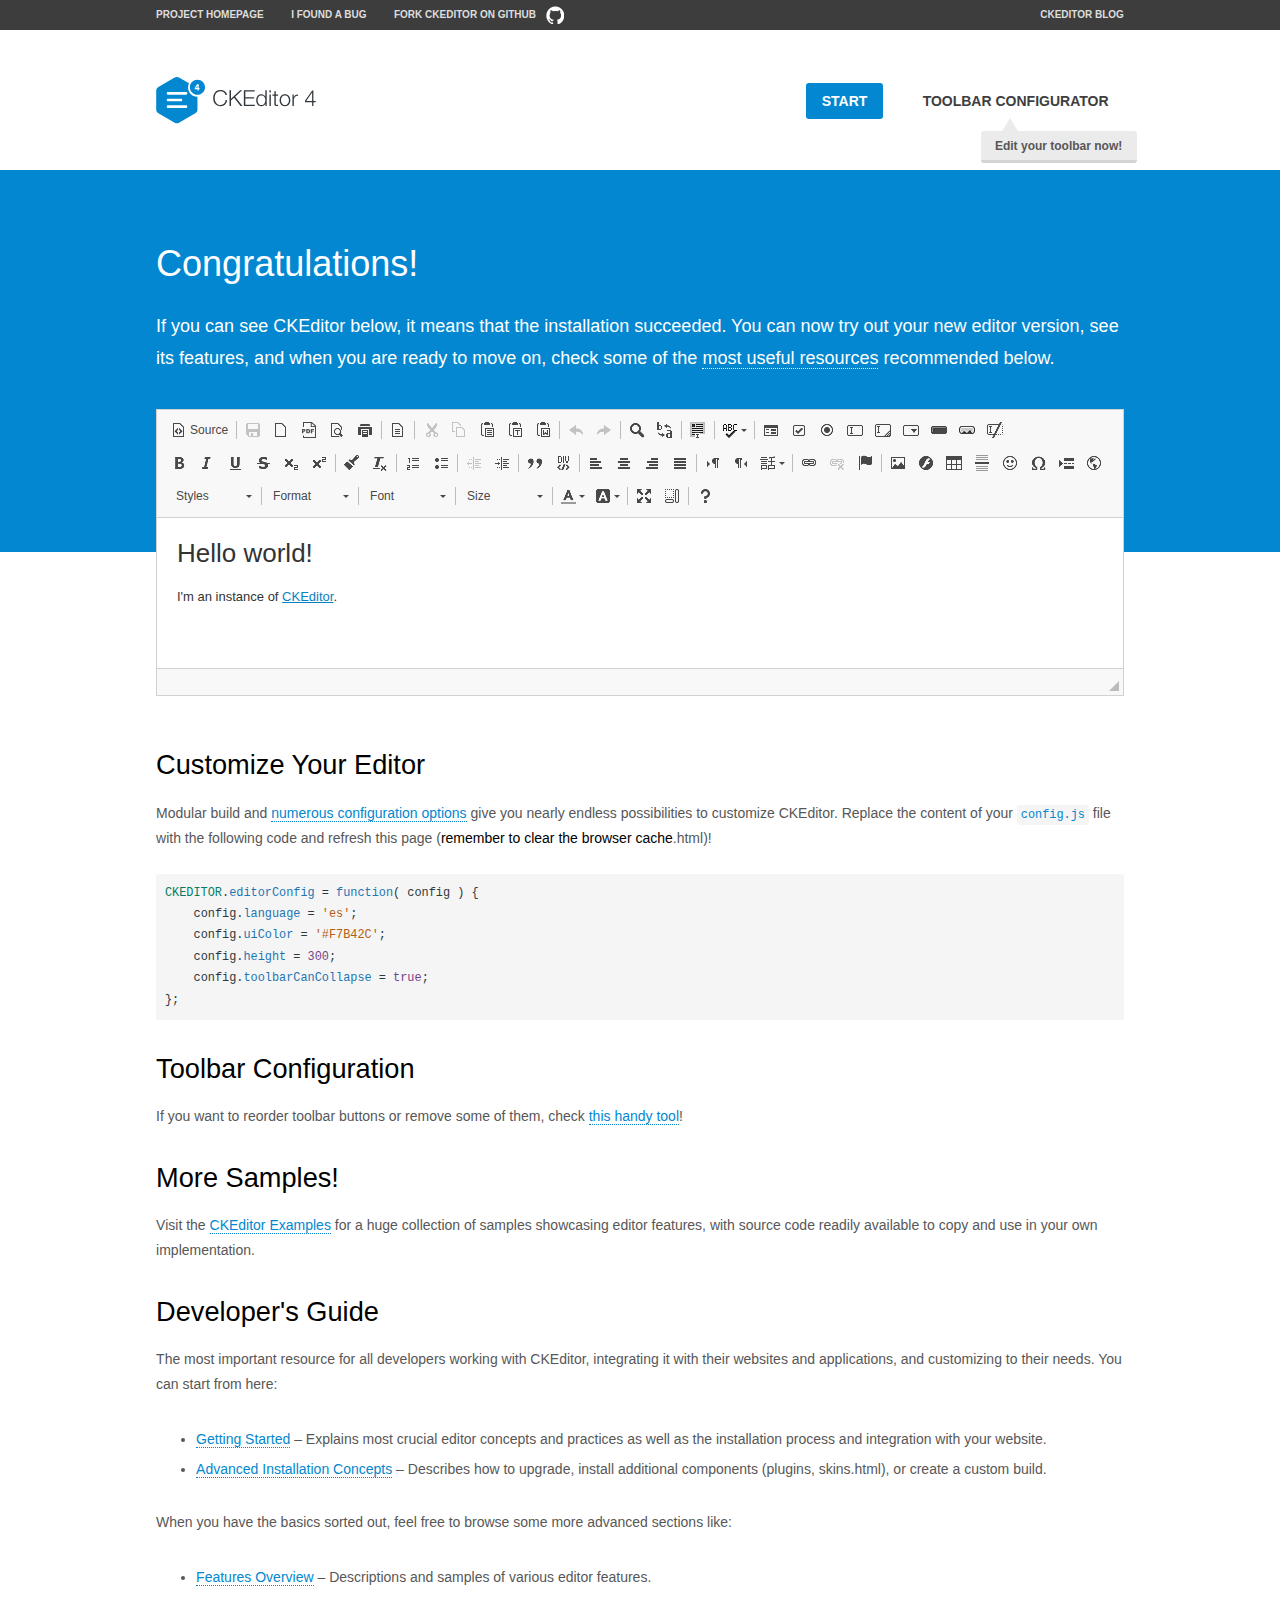
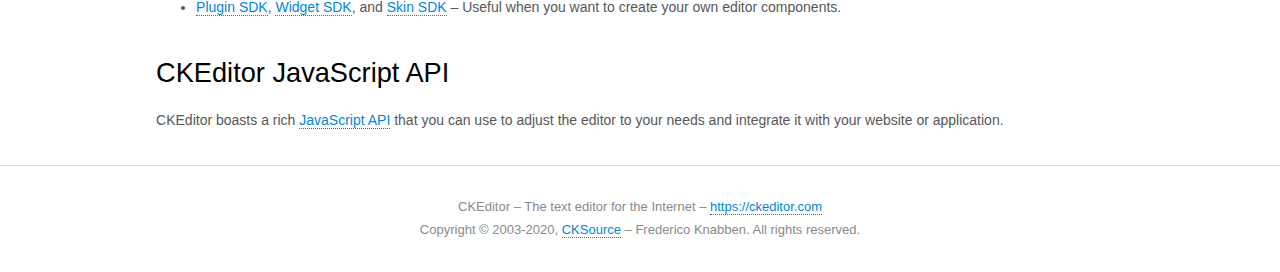
<file: src/main/resources/static/ckeditor/samples/index.html>
<!DOCTYPE html>
<!--
Copyright (c) 2003-2020, CKSource - Frederico Knabben. All rights reserved.
For licensing, see LICENSE.md or https://ckeditor.com/legal/ckeditor-oss-license
-->
<html lang="en">
<head>
	<meta charset="utf-8">
	<title>CKEditor Sample</title>
	<script src="../ckeditor.js"></script>
	<script src="js/sample.js"></script>
	<link rel="stylesheet" href="css/samples.css">
	<link rel="stylesheet" href="toolbarconfigurator/lib/codemirror/neo.css">
	<meta name="viewport" content="width=device-width,initial-scale=1">
	<meta name="description" content="Try the latest sample of CKEditor 4 and learn more about customizing your WYSIWYG editor with endless possibilities.">
</head>
<body id="main">

<nav class="navigation-a">
	<div class="grid-container">
		<ul class="navigation-a-left grid-width-70">
			<li><a href="https://ckeditor.com/ckeditor-4/">Project Homepage</a></li>
			<li><a href="https://github.com/ckeditor/ckeditor4/issues">I found a bug</a></li>
			<li><a href="https://github.com/ckeditor/ckeditor4" class="icon-pos-right icon-navigation-a-github">Fork CKEditor on GitHub</a></li>
		</ul>
		<ul class="navigation-a-right grid-width-30">
			<li><a href="https://ckeditor.com/blog/">CKEditor Blog</a></li>
		</ul>
	</div>
</nav>

<header class="header-a">
	<div class="grid-container">
		<h1 class="header-a-logo grid-width-30">
			<a href="index.html"><img src="img/logo.svg" onerror="this.src='img/logo.png'; this.onerror=null;" alt="CKEditor Sample"></a>
		</h1>

		<nav class="navigation-b grid-width-70">
			<ul>
				<li><a href="index.html" class="button-a button-a-background">Start</a></li>
				<li><a href="toolbarconfigurator/index.html" class="button-a">Toolbar configurator <span class="balloon-a balloon-a-nw">Edit your toolbar now!</span></a></li>
			</ul>
		</nav>
	</div>
</header>

<main>
	<div class="adjoined-top">
		<div class="grid-container">
			<div class="content grid-width-100">
				<h1>Congratulations!</h1>
				<p>
					If you can see CKEditor below, it means that the installation succeeded.
					You can now try out your new editor version, see its features, and when you are ready to move on, check some of the <a href="#sample-customize">most useful resources</a> recommended below.
				</p>
			</div>
		</div>
	</div>
	<div class="adjoined-bottom">
		<div class="grid-container">
			<div class="grid-width-100">
				<div id="editor">
					<h1>Hello world!</h1>
					<p>I'm an instance of <a href="https://ckeditor.com">CKEditor</a>.</p>
				</div>
			</div>
		</div>
	</div>

	<div class="grid-container">
		<div class="content grid-width-100">
			<section id="sample-customize">
				<h2>Customize Your Editor</h2>
				<p>Modular build and <a href="https://ckeditor.com/docs/ckeditor4/latest/guide/dev_configuration.html">numerous configuration options</a> give you nearly endless possibilities to customize CKEditor. Replace the content of your <code><a href="../config.js">config.js</a></code> file with the following code and refresh this page (<strong>remember to clear the browser cache</strong>.html)!</p>
		<pre class="cm-s-neo CodeMirror"><code><span style="padding-right: 0.1px;"><span class="cm-variable">CKEDITOR</span>.<span class="cm-property">editorConfig</span> <span class="cm-operator">=</span> <span class="cm-keyword">function</span>( <span class="cm-def">config</span> ) {</span>
<span style="padding-right: 0.1px;"><span class="cm-tab">	</span><span class="cm-variable-2">config</span>.<span class="cm-property">language</span> <span class="cm-operator">=</span> <span class="cm-string">'es'</span>;</span>
<span style="padding-right: 0.1px;"><span class="cm-tab">	</span><span class="cm-variable-2">config</span>.<span class="cm-property">uiColor</span> <span class="cm-operator">=</span> <span class="cm-string">'#F7B42C'</span>;</span>
<span style="padding-right: 0.1px;"><span class="cm-tab">	</span><span class="cm-variable-2">config</span>.<span class="cm-property">height</span> <span class="cm-operator">=</span> <span class="cm-number">300</span>;</span>
<span style="padding-right: 0.1px;"><span class="cm-tab">	</span><span class="cm-variable-2">config</span>.<span class="cm-property">toolbarCanCollapse</span> <span class="cm-operator">=</span> <span class="cm-atom">true</span>;</span>
<span style="padding-right: 0.1px;">};</span></code></pre>
			</section>

			<section>
				<h2>Toolbar Configuration</h2>
				<p>If you want to reorder toolbar buttons or remove some of them, check <a href="toolbarconfigurator/index.html">this handy tool</a>!</p>
			</section>

			<section>
				<h2>More Samples!</h2>
				<p>Visit the <a href="https://ckeditor.com/docs/ckeditor4/latest/examples/index.html">CKEditor Examples</a> for a huge collection of samples showcasing editor features, with source code readily available to copy and use in your own implementation.</p>
			</section>

			<section>
				<h2>Developer's Guide</h2>
				<p>The most important resource for all developers working with CKEditor, integrating it with their websites and applications, and customizing to their needs. You can start from here:</p>
				<ul>
					<li><a href="https://ckeditor.com/docs/ckeditor4/latest/guide/dev_installation.html">Getting Started</a> &ndash; Explains most crucial editor concepts and practices as well as the installation process and integration with your website.</li>
					<li><a href="https://ckeditor.com/docs/ckeditor4/latest/guide/dev_advanced_installation.html">Advanced Installation Concepts</a> &ndash; Describes how to upgrade, install additional components (plugins, skins.html), or create a custom build.</li>
				</ul>
					<p>When you have the basics sorted out, feel free to browse some more advanced sections like:</p>
				<ul>
					<li><a href="https://ckeditor.com/docs/ckeditor4/latest/features/index.html">Features Overview</a> &ndash; Descriptions and samples of various editor features.</li>
					<li><a href="https://ckeditor.com/docs/ckeditor4/latest/guide/plugin_sdk_intro.html">Plugin SDK</a>, <a href="https://ckeditor.com/docs/ckeditor4/latest/guide/widget_sdk_intro.html">Widget SDK</a>, and <a href="https://ckeditor.com/docs/ckeditor4/latest/guide/skin_sdk_intro.html">Skin SDK</a> &ndash; Useful when you want to create your own editor components.</li>
				</ul>
			</section>

			<section>
				<h2>CKEditor JavaScript API</h2>
				<p>CKEditor boasts a rich <a href="https://ckeditor.com/docs/ckeditor4/latest/api/index.html">JavaScript API</a> that you can use to adjust the editor to your needs and integrate it with your website or application.</p>
			</section>
		</div>
	</div>
</main>

<footer class="footer-a grid-container">
	<div class="grid-container">
		<p class="grid-width-100">
			CKEditor &ndash; The text editor for the Internet &ndash; <a class="samples" href="https://ckeditor.com/">https://ckeditor.com</a>
		</p>
		<p class="grid-width-100" id="copy">
			Copyright &copy; 2003-2020, <a class="samples" href="https://cksource.com/">CKSource</a> &ndash; Frederico Knabben. All rights reserved.
		</p>
	</div>
</footer>
<script>
	initSample();
</script>

</body>
</html>
</file>
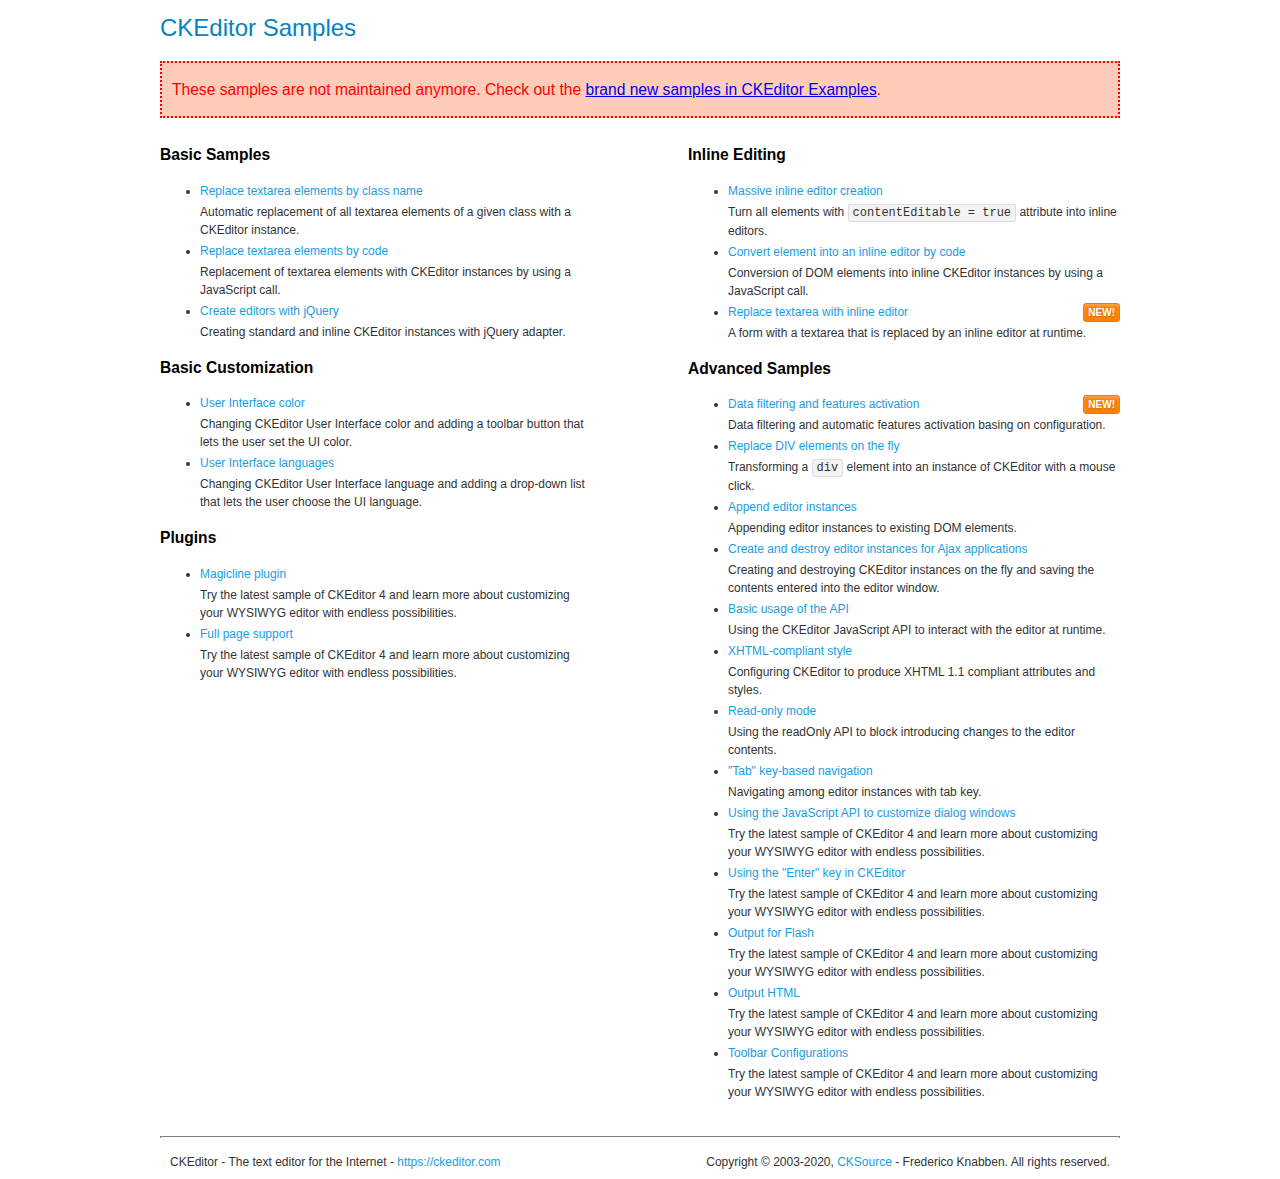
<file: src/main/resources/static/ckeditor/samples/old/index.html>
<!DOCTYPE html>
<!--
Copyright (c) 2003-2020, CKSource - Frederico Knabben. All rights reserved.
For licensing, see LICENSE.md or https://ckeditor.com/legal/ckeditor-oss-license
-->
<html lang="en">
<head>
	<meta charset="utf-8">
	<title>CKEditor Samples</title>
	<link rel="stylesheet" href="sample.css">
	<meta name="description" content="Try the latest sample of CKEditor 4 and learn more about customizing your WYSIWYG editor with endless possibilities.">
</head>
<body>
	<h1 class="samples">
		CKEditor Samples
	</h1>
	<div class="warning deprecated">
		These samples are not maintained anymore. Check out the <a href="https://ckeditor.com/docs/ckeditor4/latest/examples/index.html">brand new samples in CKEditor Examples</a>.
	</div>
	<div class="twoColumns">
		<div class="twoColumnsLeft">
			<h2 class="samples">
				Basic Samples
			</h2>
			<dl class="samples">
				<dt><a class="samples" href="replacebyclass.html">Replace textarea elements by class name</a></dt>
				<dd>Automatic replacement of all textarea elements of a given class with a CKEditor instance.</dd>

				<dt><a class="samples" href="replacebycode.html">Replace textarea elements by code</a></dt>
				<dd>Replacement of textarea elements with CKEditor instances by using a JavaScript call.</dd>

				<dt><a class="samples" href="jquery.html">Create editors with jQuery</a></dt>
				<dd>Creating standard and inline CKEditor instances with jQuery adapter.</dd>
			</dl>

			<h2 class="samples">
				Basic Customization
			</h2>
			<dl class="samples">
				<dt><a class="samples" href="uicolor.html">User Interface color</a></dt>
				<dd>Changing CKEditor User Interface color and adding a toolbar button that lets the user set the UI color.</dd>

				<dt><a class="samples" href="uilanguages.html">User Interface languages</a></dt>
				<dd>Changing CKEditor User Interface language and adding a drop-down list that lets the user choose the UI language.</dd>
			</dl>


			<h2 class="samples">Plugins</h2>
<dl class="samples">
<dt><a class="samples" href="magicline/magicline.html">Magicline plugin</a></dt>
<dd>Try the latest sample of CKEditor 4 and learn more about customizing your WYSIWYG editor with endless possibilities.</dd>

<dt><a class="samples" href="wysiwygarea/fullpage.html">Full page support</a></dt>
<dd>Try the latest sample of CKEditor 4 and learn more about customizing your WYSIWYG editor with endless possibilities.</dd>
</dl>
		</div>
		<div class="twoColumnsRight">
			<h2 class="samples">
				Inline Editing
			</h2>
			<dl class="samples">
				<dt><a class="samples" href="inlineall.html">Massive inline editor creation</a></dt>
				<dd>Turn all elements with <code>contentEditable = true</code> attribute into inline editors.</dd>

				<dt><a class="samples" href="inlinebycode.html">Convert element into an inline editor by code</a></dt>
				<dd>Conversion of DOM elements into inline CKEditor instances by using a JavaScript call.</dd>

				<dt><a class="samples" href="inlinetextarea.html">Replace textarea with inline editor</a> <span class="new">New!</span></dt>
				<dd>A form with a textarea that is replaced by an inline editor at runtime.</dd>

				
			</dl>

			<h2 class="samples">
				Advanced Samples
			</h2>
			<dl class="samples">
				<dt><a class="samples" href="datafiltering.html">Data filtering and features activation</a> <span class="new">New!</span></dt>
				<dd>Data filtering and automatic features activation basing on configuration.</dd>

				<dt><a class="samples" href="divreplace.html">Replace DIV elements on the fly</a></dt>
				<dd>Transforming a <code>div</code> element into an instance of CKEditor with a mouse click.</dd>

				<dt><a class="samples" href="appendto.html">Append editor instances</a></dt>
				<dd>Appending editor instances to existing DOM elements.</dd>

				<dt><a class="samples" href="ajax.html">Create and destroy editor instances for Ajax applications</a></dt>
				<dd>Creating and destroying CKEditor instances on the fly and saving the contents entered into the editor window.</dd>

				<dt><a class="samples" href="api.html">Basic usage of the API</a></dt>
				<dd>Using the CKEditor JavaScript API to interact with the editor at runtime.</dd>

				<dt><a class="samples" href="xhtmlstyle.html">XHTML-compliant style</a></dt>
				<dd>Configuring CKEditor to produce XHTML 1.1 compliant attributes and styles.</dd>

				<dt><a class="samples" href="readonly.html">Read-only mode</a></dt>
				<dd>Using the readOnly API to block introducing changes to the editor contents.</dd>

				<dt><a class="samples" href="tabindex.html">"Tab" key-based navigation</a></dt>
				<dd>Navigating among editor instances with tab key.</dd>


				
<dt><a class="samples" href="dialog/dialog.html">Using the JavaScript API to customize dialog windows</a></dt>
<dd>Try the latest sample of CKEditor 4 and learn more about customizing your WYSIWYG editor with endless possibilities.</dd>

<dt><a class="samples" href="enterkey/enterkey.html">Using the &quot;Enter&quot; key in CKEditor</a></dt>
<dd>Try the latest sample of CKEditor 4 and learn more about customizing your WYSIWYG editor with endless possibilities.</dd>

<dt><a class="samples" href="htmlwriter/outputforflash.html">Output for Flash</a></dt>
<dd>Try the latest sample of CKEditor 4 and learn more about customizing your WYSIWYG editor with endless possibilities.</dd>

<dt><a class="samples" href="htmlwriter/outputhtml.html">Output HTML</a></dt>
<dd>Try the latest sample of CKEditor 4 and learn more about customizing your WYSIWYG editor with endless possibilities.</dd>

<dt><a class="samples" href="toolbar/toolbar.html">Toolbar Configurations</a></dt>
<dd>Try the latest sample of CKEditor 4 and learn more about customizing your WYSIWYG editor with endless possibilities.</dd>

			</dl>
		</div>
	</div>
	<div id="footer">
		<hr>
		<p>
			CKEditor - The text editor for the Internet - <a class="samples" href="https://ckeditor.com/">https://ckeditor.com</a>
		</p>
		<p id="copy">
			Copyright &copy; 2003-2020, <a class="samples" href="https://cksource.com/">CKSource</a> - Frederico Knabben. All rights reserved.
		</p>
	</div>
</body>
</html>
</file>
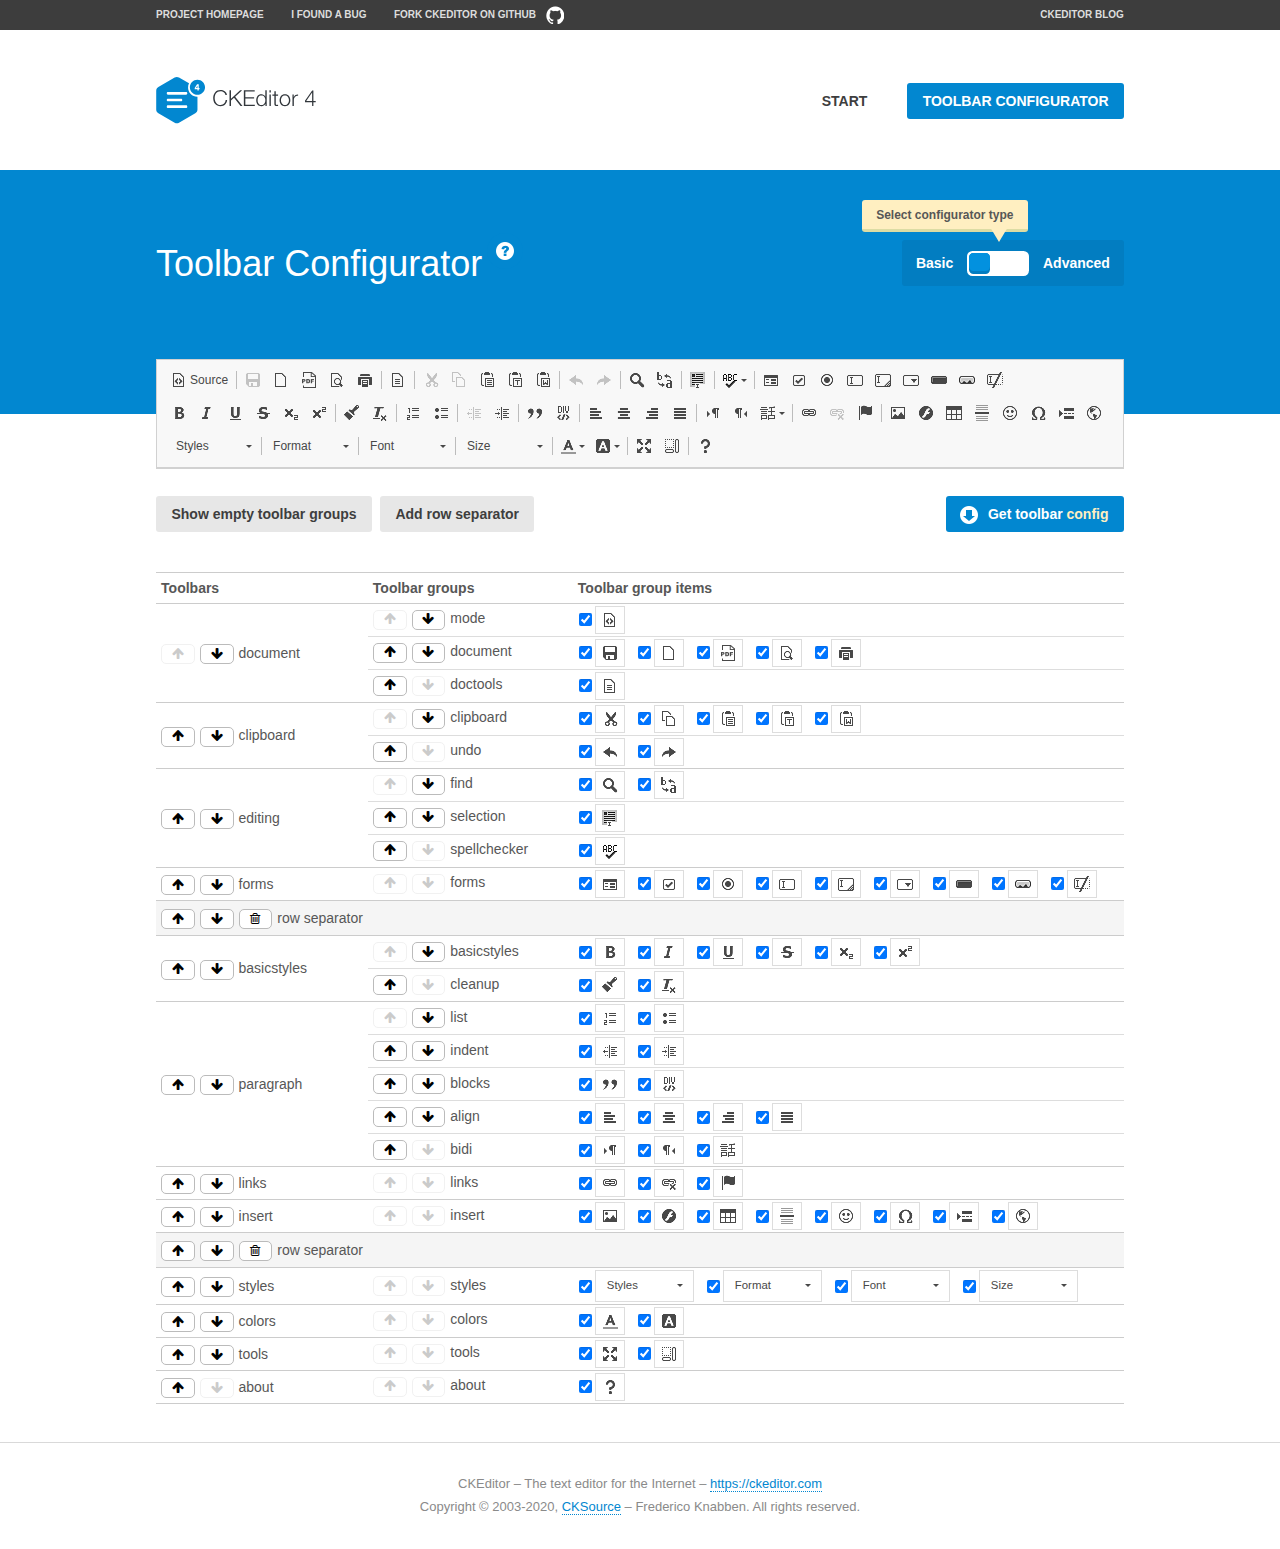
<file: src/main/resources/static/ckeditor/samples/toolbarconfigurator/index.html>
<!DOCTYPE html>
<!--
Copyright (c) 2003-2020, CKSource - Frederico Knabben. All rights reserved.
For licensing, see LICENSE.md or https://ckeditor.com/legal/ckeditor-oss-license
-->
<!--[if IE 8]><html class="ie8"><![endif]-->
<!--[if gt IE 8]><html><![endif]-->
<!--[if !IE]><!--><html lang="en"><!--<![endif]-->
<head>
	<meta charset="utf-8">
	<title>Toolbar Configurator</title>
	<script src="../../ckeditor.js"></script>
	<script>
		if ( CKEDITOR.env.ie && CKEDITOR.env.version < 9 )
			CKEDITOR.tools.enableHtml5Elements( document );
	</script>
	<link rel="stylesheet" href="lib/codemirror/codemirror.css">
	<link rel="stylesheet" href="lib/codemirror/show-hint.css">
	<link rel="stylesheet" href="lib/codemirror/neo.css">
	<link rel="stylesheet" href="css/fontello.css">
	<link rel="stylesheet" href="../css/samples.css">
	<meta name="description" content="Try the latest sample of CKEditor 4 and learn more about customizing your WYSIWYG editor with endless possibilities.">
</head>
<body id="toolbar">

<nav class="navigation-a">
	<div class="grid-container">
		<ul class="navigation-a-left grid-width-70">
			<li><a href="https://ckeditor.com/ckeditor-4/">Project Homepage</a></li>
			<li><a href="https://github.com/ckeditor/ckeditor4/issues">I found a bug</a></li>
			<li><a href="https://github.com/ckeditor/ckeditor4" class="icon-pos-right icon-navigation-a-github">Fork CKEditor on GitHub</a></li>
		</ul>
		<ul class="navigation-a-right grid-width-30">
			<li><a href="https://ckeditor.com/blog/">CKEditor Blog</a></li>
		</ul>
	</div>
</nav>

<header class="header-a">
	<div class="grid-container">
		<h1 class="header-a-logo grid-width-30">
			<a href="../index.html"><img src="../img/logo.svg" onerror="this.src='../img/logo.png'; this.onerror=null;" alt="CKEditor Logo"></a>
		</h1>
		<nav class="navigation-b grid-width-70">
			<ul>
				<li><a href="../index.html"  class="button-a">Start</a></li>
				<li><a href="index.html"  class="button-a button-a-background">Toolbar configurator</a></li>
			</ul>
		</nav>
	</div>
</header>

<main>
	<div class="adjoined-top">
		<div class="grid-container">
			<div class="content grid-width-100">
				<div class="grid-container-nested">
					<h1 class="grid-width-60">
						Toolbar Configurator
						<a href="#help-content" type="button" title="Configurator help" id="help" class="button-a button-a-background button-a-no-text icon-pos-left icon-question-mark">Help</a>
					</h1>

					<div class="grid-width-40 grid-switch-magic">
						<div class="switch">
							<span class="balloon-a balloon-a-se">Select configurator type</span>
							<input type="radio" name="radio" data-num="1" id="radio-basic" />
							<input type="radio" name="radio" data-num="2" id="radio-advanced" />
							<label data-for="1" for="radio-basic">Basic</label>
							<span class="switch-inner">
								<span class="handler"></span>
							</span>
							<label data-for="2" for="radio-advanced">Advanced</label>
						</div>
					</div>
				</div>
			</div>
		</div>
	</div>
	<div class="adjoined-bottom">
		<div class="grid-container">
			<div class="grid-width-100">
				<div class="editors-container">
					<div id="editor-basic"></div>
					<div id="editor-advanced"></div>
				</div>
			</div>
		</div>
	</div>

	<div class="grid-container configurator">
		<div class="content grid-width-100">
			<div class="configurator">
				<div>
					<div id="toolbarModifierWrapper"></div>
				</div>
			</div>
		</div>
	</div>

	<div id="help-content">
		<div class="grid-container">
			<div class="grid-width-100">
				<h2>What Am I Doing Here?</h2>

				<div class="grid-container grid-container-nested">
					<div class="basic">
						<div class="grid-width-50">
							<p>Arrange <a href="https://ckeditor.com/docs/ckeditor4/latest/api/CKEDITOR_config.html#cfg-toolbarGroups">toolbar groups</a>, toggle <a href="https://ckeditor.com/docs/ckeditor4/latest/api/CKEDITOR_config.html#cfg-removeButtons">button visibility</a> according to your needs and get your toolbar configuration.</p>
							<p>You can replace the content of the <a href="../../config.js"><code>config.js</code></a> file with the generated configuration. If you already set some configuration options you will need to merge both configurations.</p>
						</div>
						<div class="grid-width-50">
							<p>Read more about different ways of <a href="https://ckeditor.com/docs/ckeditor4/latest/guide/dev_configuration.html">setting configuration</a> and do not forget about <strong>clearing browser cache</strong>.</p>
							<p>Arranging toolbar groups is the recommended way of configuring the toolbar, but if you need more freedom you can use the <a href="#advanced">advanced configurator</a>.</p>
						</div>
					</div>
					<div class="advanced" style="display: none;">
						<div class="grid-width-50">
							<p>With this code editor you can edit your <a href="https://ckeditor.com/docs/ckeditor4/latest/api/CKEDITOR_config.html#cfg-toolbar">toolbar configuration</a> live.</p>
							<p>You can replace the content of the <a href="../../config.js"><code>config.js</code></a> file with the generated configuration. If you already set some configuration options you will need to merge both configurations.</p>
						</div>
						<div class="grid-width-50">
							<p>Read more about different ways of <a href="https://ckeditor.com/docs/ckeditor4/latest/guide/dev_configuration.html">setting configuration</a> and do not forget about <strong>clearing browser cache</strong>.</p>
						</div>
					</div>
				</div>

				<p class="grid-container grid-container-nested">
					<button type="button" class="help-content-close grid-width-100 button-a button-a-background">Got it. Let's play!</button>
				</p>
			</div>
		</div>
	</div>
</main>

<footer class="footer-a grid-container">
	<p class="grid-width-100">
		CKEditor &ndash; The text editor for the Internet &ndash; <a class="samples" href="https://ckeditor.com/">https://ckeditor.com</a>
	</p>
	<p class="grid-width-100" id="copy">
		Copyright &copy; 2003-2020, <a class="samples" href="https://cksource.com/">CKSource</a> &ndash; Frederico Knabben. All rights reserved.
	</p>
</footer>

<script src="lib/codemirror/codemirror.js"></script>
<script src="lib/codemirror/javascript.js"></script>
<script src="lib/codemirror/show-hint.js"></script>

<script src="js/fulltoolbareditor.js"></script>
<script src="js/abstracttoolbarmodifier.js"></script>
<script src="js/toolbarmodifier.js"></script>
<script src="js/toolbartextmodifier.js"></script>
<script src="../js/sf.js"></script>

<script>
	( function() {
		'use strict';

		var mode = ( window.location.hash.substr( 1 ) === 'advanced' ) ? 'advanced' : 'basic',
			configuratorSection = CKEDITOR.document.findOne( 'main > .grid-container.configurator' ),
			basicInstruction = CKEDITOR.document.findOne( '#help-content .basic' ),
			advancedInstruction = CKEDITOR.document.findOne( '#help-content .advanced' ),

			// Configurator mode switcher.
			modeSwitchBasic = CKEDITOR.document.getById( 'radio-basic' ),
			modeSwitchAdvanced = CKEDITOR.document.getById( 'radio-advanced' );

		// Initial setup
		function updateSwitcher() {
			if ( mode === 'advanced' ) {
				modeSwitchAdvanced.$.checked = true;
			} else {
				modeSwitchBasic.$.checked = true;
			}
		}

		updateSwitcher();

		CKEDITOR.document.getWindow().on( 'hashchange', function( e ) {
			var hash = window.location.hash.substr( 1 );
			if ( !( hash === 'advanced' || hash === 'basic' ) ) {
				return;
			}
			mode = hash;
			onToolbarsDone( mode );
		} );

		CKEDITOR.document.getWindow().on( 'resize', function() {
			updateToolbar( ( mode === 'basic' ? toolbarModifier : toolbarTextModifier )[ 'editorInstance' ] );
		} );

		function onRefresh( modifier ) {
			modifier = modifier || this;

			if ( mode === 'basic' && modifier instanceof ToolbarConfigurator.ToolbarTextModifier ) {
				return;
			}

			// CodeMirror container becomes visible, so we need to refresh and to avoid rendering problems.
			if ( mode === 'advanced' && modifier instanceof ToolbarConfigurator.ToolbarTextModifier ) {
				modifier.codeContainer.refresh();
			}

			updateToolbar( modifier.editorInstance );
		}

		function updateToolbar( editor ) {
			var editorContainer = editor.container;

			// Not always editor is loaded.
			if ( !editorContainer ) {
				return;
			}

			var displayStyle = editorContainer.getStyle( 'display' );

			editorContainer.setStyle( 'display', 'block' );

			var newHeight = editorContainer.getSize( 'height' );

			var newMarginTop = parseInt( editorContainer.getComputedStyle( 'margin-top' ), 10 );
			newMarginTop = ( isNaN( newMarginTop ) ? 0 : Number( newMarginTop ) );

			var newMarginBottom = parseInt( editorContainer.getComputedStyle( 'margin-bottom' ), 10 );
			newMarginBottom = ( isNaN( newMarginBottom ) ? 0 : Number( newMarginBottom ) );

			var result = newHeight + newMarginTop + newMarginBottom;

			editorContainer.setStyle( 'display', displayStyle );

			editor.container.getAscendant( 'div' ).setStyle( 'height', result + 'px' );
		}

		var toolbarModifier = new ToolbarConfigurator.ToolbarModifier( 'editor-basic' );

		var done = 0;
		toolbarModifier.init( onToolbarInit );
		toolbarModifier.onRefresh = onRefresh;

		CKEDITOR.document.getById( 'toolbarModifierWrapper' ).append( toolbarModifier.mainContainer );

		var toolbarTextModifier = new ToolbarConfigurator.ToolbarTextModifier( 'editor-advanced' );
		toolbarTextModifier.init( onToolbarInit );
		toolbarTextModifier.onRefresh = onRefresh;

		function onToolbarInit() {
			if ( ++done === 2 ) {
				onToolbarsDone();

				positionSticky.watch( CKEDITOR.document.findOne( '.toolbar' ), function() {
					return mode === 'advanced';
				} );
			}
		}

		function onToolbarsDone() {
			if ( mode === 'basic' ) {
				toggleModeBasic( false );
			} else {
				toggleModeAdvanced( false );
			}

			updateSwitcher();

			setTimeout( function() {
				CKEDITOR.document.findOne( '.editors-container' ).addClass( 'active' );
				CKEDITOR.document.findOne( '#toolbarModifierWrapper' ).addClass( 'active' );
			}, 200 );
		}

		CKEDITOR.document.getById( 'toolbarModifierWrapper' ).append( toolbarTextModifier.mainContainer );

		function toogleModeSwitch( onElement, offElement, onModifier, offModifier ) {
			onElement.addClass( 'fancy-button-active' );
			offElement.removeClass( 'fancy-button-active' );

			onModifier.showUI();
			offModifier.hideUI();
		}

		function toggleModeBasic( callOnRefresh ) {
			callOnRefresh = ( callOnRefresh !== false );
			mode = 'basic';
			window.location.hash = '#basic';
			toogleModeSwitch( modeSwitchBasic, modeSwitchAdvanced, toolbarModifier, toolbarTextModifier );

			configuratorSection.removeClass( 'freed-width' );
			basicInstruction.show();
			advancedInstruction.hide();

			callOnRefresh && onRefresh( toolbarModifier );
		}

		function toggleModeAdvanced( callOnRefresh ) {
			callOnRefresh = ( callOnRefresh !== false );
			mode = 'advanced';
			window.location.hash = '#advanced';
			toogleModeSwitch( modeSwitchAdvanced, modeSwitchBasic, toolbarTextModifier, toolbarModifier );

			configuratorSection.addClass( 'freed-width' );
			advancedInstruction.show();
			basicInstruction.hide();

			callOnRefresh && onRefresh( toolbarTextModifier );
		}

		modeSwitchBasic.on( 'click', toggleModeBasic );
		modeSwitchAdvanced.on( 'click', toggleModeAdvanced );

		//
		// Position:sticky for the toolbar.
		//

		// Will make elements behave like they were styled with position:sticky.
		var positionSticky = {
			// Store object: {
			// 		element: CKEDITOR.dom.element, // Element which will float.
			// 		placeholder: CKEDITOR.dom.element, // Placeholder which is place to prevent page bounce.
			// 		isFixed: boolean // Whether element float now.
			// }
			watched: [],

			active: [],

			staticContainer: null,

			init: function() {
				var element = CKEDITOR.dom.element.createFromHtml(
					'<div class="staticContainer">' +
						'<div class="grid-container" >' +
							'<div class="grid-width-100">' +
								'<div class="inner"></div>' +
							'</div>' +
						'</div>' +
					'</div>' );

				this.staticContainer = element.findOne( '.inner' );

				CKEDITOR.document.getBody().append( element );
			},

			watch: function( element, preventFunc ) {
				this.watched.push( {
					element: element,
					placeholder: new CKEDITOR.dom.element( 'div' ),
					isFixed: false,
					preventFunc: preventFunc
				} );
			},

			checkAll: function() {
				for ( var i = 0; i < this.watched.length; i++ ) {
					this.check( this.watched[ i ] );
				}
			},

			check: function( element ) {
				var isFixed = element.isFixed;
				var shouldBeFixed = this.shouldBeFixed( element );

				// Nothing to be done.
				if ( isFixed === shouldBeFixed ) {
					return;
				}

				var placeholder = element.placeholder;

				if ( isFixed ) {
					// Unfixing.

					element.element.insertBefore( placeholder );
					placeholder.remove();

					element.element.removeStyle( 'margin' );

					this.active.splice( CKEDITOR.tools.indexOf( this.active, element ), 1 );

				} else {
					// Fixing.
					placeholder.setStyle( 'width', element.element.getSize( 'width' ) + 'px' );
					placeholder.setStyle( 'height', element.element.getSize( 'height' ) + 'px' );
					placeholder.setStyle( 'margin-bottom', element.element.getComputedStyle( 'margin-bottom' ) );
					placeholder.setStyle( 'display', element.element.getComputedStyle( 'display' ) );
					placeholder.insertAfter( element.element );

					this.staticContainer.append( element.element );

					this.active.push( element );
				}

				element.isFixed = !element.isFixed;
			},

			shouldBeFixed: function( element ) {
				if ( element.preventFunc && element.preventFunc() ) {
					return false;
				}

				// If element is already fixed we are checking it's placeholder.
				var related = ( element.isFixed ? element.placeholder : element.element ),
					clientRect = related.$.getBoundingClientRect(),
					staticHeight = this.staticContainer.getSize('height' ),
					elemHeight = element.element.getSize( 'height' );

				if ( element.isFixed ) {
					return ( clientRect.top + elemHeight < staticHeight );
				} else {
					return ( clientRect.top < staticHeight );
				}
			}
		};

		positionSticky.init();

		CKEDITOR.document.getWindow().on( 'scroll',
			CKEDITOR.tools.eventsBuffer( 100, positionSticky.checkAll, positionSticky ).input
		);

		// Make the toolbar sticky.
		positionSticky.watch( CKEDITOR.document.findOne( '.editors-container' ) );

		// Help button and help-content.
		( function() {
			var helpButton = CKEDITOR.document.getById( 'help' ),
				helpContent = CKEDITOR.document.getById( 'help-content' );

			// Don't show help button on IE8 because it's unsupported by Pico Modal.
			if ( CKEDITOR.env.ie && CKEDITOR.env.version == 8 ) {
				helpButton.hide();
			} else {
				// Display help modal when the button is clicked.
				helpButton.on( 'click', function( evt ) {
					SF.modal( {
						// Clone modal content from DOM.
						content: helpContent.getHtml(),

						afterCreate: function( modal ) {
							// Enable modal content button to close the modal.
							new CKEDITOR.dom.element( modal.modalElem() ).findOne( '.help-content-close' ).once( 'click', modal.close );
						}
					} ).show();
				} );
			}
		} )();
	} )();
</script>
</body>
</html>
</file>
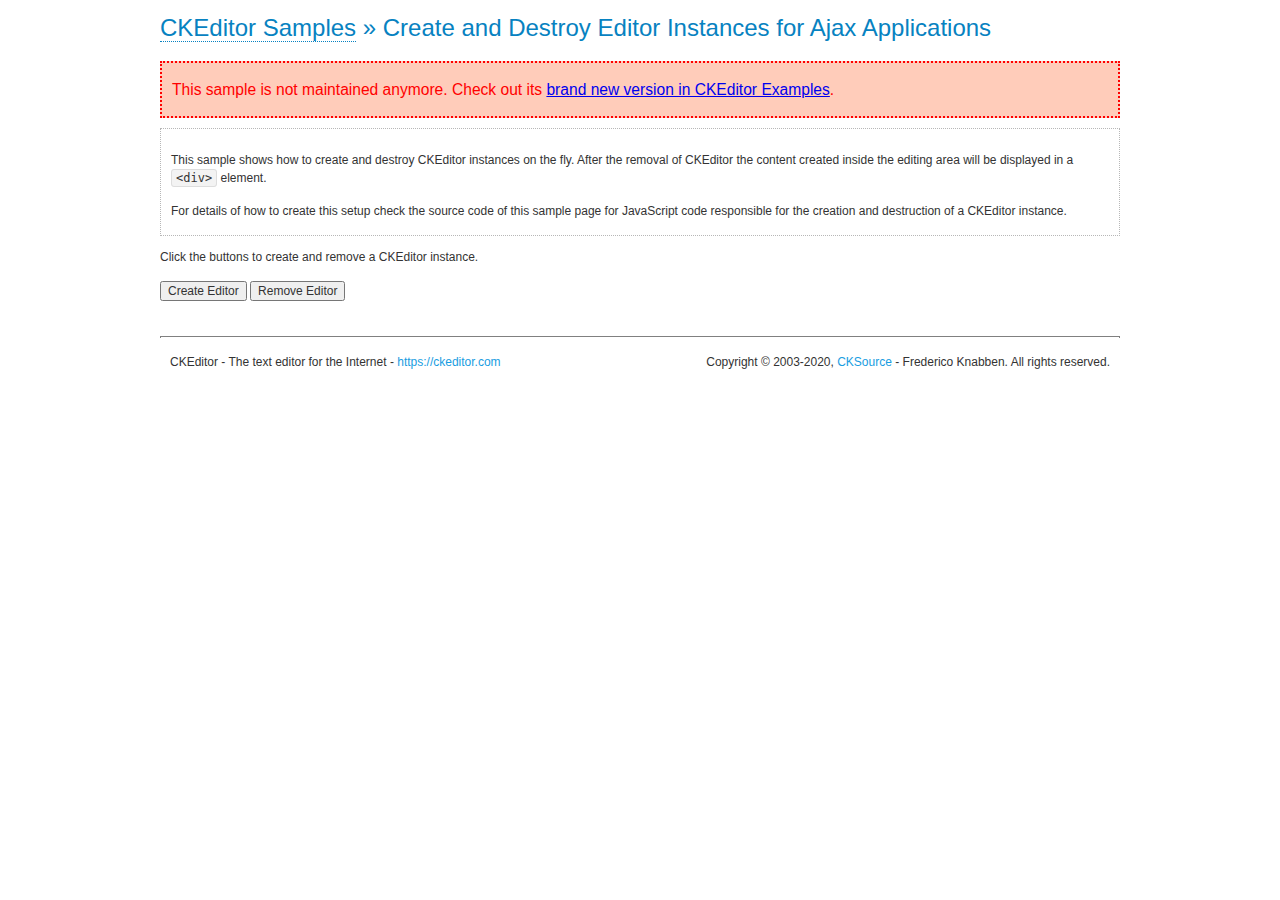
<file: src/main/resources/static/ckeditor/samples/old/ajax.html>
<!DOCTYPE html>
<!--
Copyright (c) 2003-2020, CKSource - Frederico Knabben. All rights reserved.
For licensing, see LICENSE.md or https://ckeditor.com/legal/ckeditor-oss-license
-->
<html lang="en">
<head>
	<meta charset="utf-8">
	<title>Ajax &mdash; CKEditor Sample</title>
	<script src="../../ckeditor.js"></script>
	<link rel="stylesheet" href="sample.css">
	<meta name="description" content="Try the latest sample of CKEditor 4 and learn more about customizing your WYSIWYG editor with endless possibilities.">
	<script>

		var editor, html = '';

		function createEditor() {
			if ( editor )
				return;

			// Create a new editor inside the <div id="editor">, setting its value to html
			var config = {};
			editor = CKEDITOR.appendTo( 'editor', config, html );
		}

		function removeEditor() {
			if ( !editor )
				return;

			// Retrieve the editor contents. In an Ajax application, this data would be
			// sent to the server or used in any other way.
			document.getElementById( 'editorcontents' ).innerHTML = html = editor.getData();
			document.getElementById( 'contents' ).style.display = '';

			// Destroy the editor.
			editor.destroy();
			editor = null;
		}

	</script>
</head>
<body>
	<h1 class="samples">
		<a href="index.html">CKEditor Samples</a> &raquo; Create and Destroy Editor Instances for Ajax Applications
	</h1>
	<div class="warning deprecated">
		This sample is not maintained anymore. Check out its <a href="https://ckeditor.com/docs/ckeditor4/latest/examples/saveajax.html">brand new version in CKEditor Examples</a>.
	</div>
	<div class="description">
		<p>
			This sample shows how to create and destroy CKEditor instances on the fly. After the removal of CKEditor the content created inside the editing
			area will be displayed in a <code>&lt;div&gt;</code> element.
		</p>
		<p>
			For details of how to create this setup check the source code of this sample page
			for JavaScript code responsible for the creation and destruction of a CKEditor instance.
		</p>
	</div>
	<p>Click the buttons to create and remove a CKEditor instance.</p>
	<p>
		<input onclick="createEditor();" type="button" value="Create Editor">
		<input onclick="removeEditor();" type="button" value="Remove Editor">
	</p>
	<!-- This div will hold the editor. -->
	<div id="editor">
	</div>
	<div id="contents" style="display: none">
		<p>
			Edited Contents:
		</p>
		<!-- This div will be used to display the editor contents. -->
		<div id="editorcontents">
		</div>
	</div>
	<div id="footer">
		<hr>
		<p>
			CKEditor - The text editor for the Internet - <a class="samples" href="https://ckeditor.com/">https://ckeditor.com</a>
		</p>
		<p id="copy">
			Copyright &copy; 2003-2020, <a class="samples" href="https://cksource.com/">CKSource</a> - Frederico
			Knabben. All rights reserved.
		</p>
	</div>
</body>
</html>
</file>
<file: src/main/resources/static/ckeditor/samples/css/samples.css>
/**
 * @license Copyright (c) 2003-2020, CKSource - Frederico Knabben. All rights reserved.
 * For licensing, see LICENSE.md or https://ckeditor.com/legal/ckeditor-oss-license
 */
@media (max-width: 900px) {
  .global-is-mobile-hidden {
    display: none !important;
  }
}
article,
aside,
details,
figcaption,
figure,
footer,
header,
hgroup,
main,
menu,
nav,
section {
  display: block;
}
body,
html {
  margin: 0;
  padding: 0;
  font: 16px / 1.8 Arial, 'Helvetica Neue', Helvetica, sans-serif;
  font-weight: 300;
  color: #575757;
}
.grid-width-10 {
  width: 10%;
}
.grid-width-20 {
  width: 20%;
}
.grid-width-30 {
  width: 30%;
}
.grid-width-40 {
  width: 40%;
}
.grid-width-50 {
  width: 50%;
}
.grid-width-60 {
  width: 60%;
}
.grid-width-70 {
  width: 70%;
}
.grid-width-80 {
  width: 80%;
}
.grid-width-90 {
  width: 90%;
}
.grid-width-100 {
  width: 100%;
}
@media (max-width: 900px) {
  .grid-width-10,
  .grid-width-20,
  .grid-width-30,
  .grid-width-40,
  .grid-width-50,
  .grid-width-60,
  .grid-width-70,
  .grid-width-80,
  .grid-width-90,
  .grid-width-100 {
    width: 100%;
  }
}
*[class*="grid-width"] {
  -webkit-box-sizing: border-box;
  -moz-box-sizing: border-box;
  box-sizing: border-box;
  padding-left: 4%;
  padding-right: 4%;
  float: left;
}
*[class*="grid-width"]:after,
.grid-container:after,
*[class*="grid-width"]:before,
.grid-container:before {
  content: '';
  display: block;
  overflow: hidden;
  visibility: hidden;
  font-size: 0;
  line-height: 0;
  width: 0;
  height: 0;
}
*[class*="grid-width"]:after,
.grid-container:after {
  clear: both;
}
.grid-container {
  -webkit-box-sizing: border-box;
  -moz-box-sizing: border-box;
  box-sizing: border-box;
  margin-left: auto;
  margin-right: auto;
}
.grid-container-nested *[class*="grid-width"]:first-child {
  padding-left: 0;
}
.grid-container-nested *[class*="grid-width"]:last-child {
  padding-right: 0;
}
@media (max-width: 900px) {
  .grid-container-nested *[class*="grid-width"]:first-child {
    padding-left: 4%;
  }
  .grid-container-nested *[class*="grid-width"]:last-child {
    padding-right: 4%;
  }
}
.header-a {
  min-height: 140px;
  overflow: hidden;
}
.header-a .header-a-logo {
  margin: 40px 0 0;
}
@media (max-width: 900px) {
  .header-a .header-a-logo {
    text-align: center;
  }
}
.header-a .header-a-logo img {
  border: transparent;
}
.navigation-a {
  height: 30px;
  background: #3D3D3D;
  position: absolute;
  left: 0;
  right: 0;
  top: 0;
  padding: 0;
  overflow: hidden;
}
@media (max-width: 900px) {
  .navigation-a {
    text-align: center;
  }
}
.navigation-a ul {
  list-style: none;
  margin: 0;
  overflow: hidden;
}
.navigation-a ul li,
.navigation-a ul li a {
  display: inline-block;
}
@media (max-width: 900px) {
  .navigation-a ul {
    width: auto;
    text-overflow: ellipsis;
    white-space: nowrap;
    display: inline-block;
    float: none;
  }
  .navigation-a ul:before,
  .navigation-a ul:after {
    display: none;
  }
}
.navigation-a ul.navigation-a-left {
  text-align: left;
}
@media (max-width: 900px) {
  .navigation-a ul.navigation-a-left {
    padding-right: 0;
  }
}
.navigation-a ul.navigation-a-right {
  text-align: right;
}
@media (max-width: 900px) {
  .navigation-a ul.navigation-a-right {
    padding-left: 23px;
  }
}
.navigation-a ul li + li {
  margin-left: 23px;
}
.navigation-a ul li a {
  font-size: 10px;
  font-size: 0.625rem;
  line-height: 18px;
  line-height: 1.13rem;
  line-height: 30px;
  float: left;
  color: #ddd;
  font-weight: bold;
  text-decoration: none;
  text-transform: uppercase;
}
.navigation-a ul li a:hover {
  cursor: pointer;
  color: #fff;
}
.icon-navigation-a-github:before,
.icon-navigation-a-github:after {
  background-image: url("[data-uri]");
}
.navigation-b {
  text-align: right;
  margin: 52px 0 0;
  overflow: visible;
}
@media (max-width: 900px) {
  .navigation-b {
    text-align: center;
    margin-top: 20px;
    padding: 0;
  }
}
.navigation-b ul {
  padding: 0;
  list-style: none;
  margin: 0;
  overflow: visible;
}
.navigation-b ul li,
.navigation-b ul li a {
  display: inline-block;
}
@media (max-width: 900px) {
  .navigation-b ul {
    display: table;
    width: 100%;
    padding-bottom: 1.5em;
  }
}
@media (max-width: 900px) {
  .navigation-b ul li {
    display: table-row;
  }
}
.navigation-b ul li + li {
  margin-left: 20px;
}
@media (max-width: 900px) {
  .navigation-b ul li + li {
    margin-left: 0;
  }
}
.navigation-b ul li a {
  -webkit-box-sizing: border-box;
  -moz-box-sizing: border-box;
  box-sizing: border-box;
  text-transform: uppercase;
  text-decoration: none;
  outline: none;
}
@media (max-width: 900px) {
  .navigation-b ul li a {
    width: 100%;
    -webkit-border-radius: 0;
    -webkit-background-clip: padding-box;
    -moz-border-radius: 0;
    -moz-background-clip: padding;
    border-radius: 0;
    background-clip: padding-box;
  }
}
.footer-a {
  font-size: 13px;
  font-size: 0.8125rem;
  line-height: 23.4px;
  line-height: 1.46rem;
  padding-top: 2.25em;
  padding-bottom: 2.25em;
  overflow: hidden;
  color: #8a8a8a;
}
.footer-a a {
  color: #0287D0;
  text-decoration: none;
  border-bottom: 1px dotted #0287D0;
}
.footer-a a:hover {
  color: #0277b7;
}
.footer-a p {
  margin: 0;
  display: inline-block;
  text-align: center;
}
.content {
  font-size: 14px;
  font-size: 0.875rem;
  line-height: 25.2px;
  line-height: 1.57rem;
  overflow: hidden;
  padding-top: 1.5em;
  padding-bottom: 1.5em;
}
.content p {
  margin: 0.75em 0;
}
.content ul,
.content ol,
.content pre,
.content blockquote,
.content textarea:not([class^="cke"]),
.content .cke {
  margin: 1.875em 0;
}
.content code,
.content kbd {
  -webkit-border-radius: 3px;
  -webkit-background-clip: padding-box;
  -moz-border-radius: 3px;
  -moz-background-clip: padding;
  border-radius: 3px;
  background-clip: padding-box;
  padding: 3px 4px;
}
.content pre,
.content code,
.content kbd,
.content blockquote {
  background: #f5f5f5;
}
.content blockquote,
.content pre {
  background: none;
  border-left: 4px solid #0287D0;
  padding: 1.5em 2.25em;
}
.content p a,
.content ul a,
.content ol a,
.content blockquote a,
.content h1 a,
.content h2 a,
.content h3 a,
.content h4 a,
.content h5 a {
  color: #0287D0;
  text-decoration: none;
  border-bottom: 1px dotted #0287D0;
}
.content p a:hover,
.content ul a:hover,
.content ol a:hover,
.content blockquote a:hover,
.content h1 a:hover,
.content h2 a:hover,
.content h3 a:hover,
.content h4 a:hover,
.content h5 a:hover {
  color: #0277b7;
}
.content h1,
.content h2,
.content h3,
.content h4,
.content h5 {
  color: #000;
  font-weight: 100;
}
.content h1 code,
.content h2 code,
.content h3 code,
.content h4 code,
.content h5 code,
.content h1 kbd,
.content h2 kbd,
.content h3 kbd,
.content h4 kbd,
.content h5 kbd {
  font-size: inherit;
}
.content h1 a.content-heading-anchor,
.content h2 a.content-heading-anchor,
.content h3 a.content-heading-anchor,
.content h4 a.content-heading-anchor,
.content h5 a.content-heading-anchor {
  font-weight: 100;
  vertical-align: middle;
  opacity: 0;
  border: 0;
}
.content h1:hover a.content-heading-anchor,
.content h2:hover a.content-heading-anchor,
.content h3:hover a.content-heading-anchor,
.content h4:hover a.content-heading-anchor,
.content h5:hover a.content-heading-anchor {
  opacity: 1;
}
.content h1:target a,
.content h2:target a,
.content h3:target a,
.content h4:target a,
.content h5:target a {
  -webkit-animation: targetLinkOpacity 0.5s linear alternate;
  -moz-animation: targetLinkOpacity 0.5s linear alternate;
  -o-animation: targetLinkOpacity 0.5s linear alternate;
  animation: targetLinkOpacity 0.5s linear alternate;
  opacity: 1;
}
.content input,
.content select,
.content textarea:not([class^="cke"]) {
  -webkit-border-radius: 3px;
  -webkit-background-clip: padding-box;
  -moz-border-radius: 3px;
  -moz-background-clip: padding;
  border-radius: 3px;
  background-clip: padding-box;
  -webkit-box-shadow: inset 0 1px 1px rgba(0, 0, 0, 0.08);
  -moz-box-shadow: inset 0 1px 1px rgba(0, 0, 0, 0.08);
  box-shadow: inset 0 1px 1px rgba(0, 0, 0, 0.08);
  font: inherit;
  color: inherit;
  border: 1px solid #D9D9D9;
  padding: .2em .5em;
}
.content input:focus,
.content select:focus,
.content textarea:not([class^="cke"]):focus {
  border-color: #66afe9;
  outline: 0;
  -webkit-box-shadow: inset 0 1px 1px rgba(0, 0, 0, 0.08), 0 0 8px #93c6ef;
  -moz-box-shadow: inset 0 1px 1px rgba(0, 0, 0, 0.08), 0 0 8px #93c6ef;
  box-shadow: inset 0 1px 1px rgba(0, 0, 0, 0.08), 0 0 8px #93c6ef;
}
.content abbr {
  border-bottom: 1px dotted #666;
  cursor: pointer;
}
.content blockquote {
  font-style: italic;
  font-family: Georgia, Times, "Times New Roman", serif;
  font-size: 16px;
  font-size: 1rem;
  line-height: 28.8px;
  line-height: 1.8rem;
}
.content em {
  font-style: italic;
}
.content h1 {
  font-size: 36px;
  font-size: 2.25rem;
  line-height: 64.8px;
  line-height: 4.05rem;
  margin: 1.125em 0 0;
}
.content h2 {
  font-size: 27.2px;
  font-size: 1.7rem;
  line-height: 48.96px;
  line-height: 3.06rem;
  margin: 0.9em 0 0;
}
.content h3 {
  font-size: 24px;
  font-size: 1.5rem;
  line-height: 43.2px;
  line-height: 2.7rem;
  font-weight: 500;
  margin: 0.75em 0 0;
}
.content h4 {
  font-size: 19.2px;
  font-size: 1.2rem;
  line-height: 34.56px;
  line-height: 2.16rem;
  font-weight: 500;
  margin: 0.75em 0 0;
}
.content h5 {
  font-size: 17.6px;
  font-size: 1.1rem;
  line-height: 31.68px;
  line-height: 1.98rem;
  font-weight: 500;
  margin: 0.75em 0 0;
}
.content hr {
  border: 0;
  border-top: 4px solid #D9D9D9;
  margin: 1.5em 0;
}
.content input[type="text"] {
  height: 1.8em;
  line-height: 1.8em;
}
.content input[type="button"] {
  -webkit-appearance: button;
  -moz-appearance: button;
  appearance: button;
}
.content kbd {
  font-size: 12px;
  font-size: 0.75rem;
  line-height: 21.6px;
  line-height: 1.35rem;
  font-family: Arial, 'Helvetica Neue', Helvetica, sans-serif;
  padding: 2px 6px;
  -webkit-box-shadow: 0 0 4px #fff inset, 0 2px 0 #D9D9D9;
  -moz-box-shadow: 0 0 4px #fff inset, 0 2px 0 #D9D9D9;
  box-shadow: 0 0 4px #fff inset, 0 2px 0 #D9D9D9;
}
.content p img {
  vertical-align: middle;
}
.content p pre {
  padding: 1.5em;
}
.content pre {
  padding: 0;
  border: 0;
  tab-size: 4;
  -o-tab-size: 4;
  -moz-tab-size: 4;
}
.content pre,
.content code {
  font-size: 11.89px;
  font-size: 0.743rem;
  line-height: 21.4px;
  line-height: 1.34rem;
  font-family: Consolas, Menlo, Monaco, Lucida Console, Liberation Mono, DejaVu Sans Mono, Bitstream Vera Sans Mono, Courier New, monospace, serif;
}
.content pre a,
.content code a {
  border: 0;
}
.content pre code {
  padding: 0.75em;
  display: block;
}
.content strong {
  color: #000;
}
.content ul ul,
.content ol ul,
.content ul ol,
.content ol ol {
  margin: 0.75em 0;
}
.content ul li,
.content ol li {
  font-size: 14px;
  font-size: 0.875rem;
  line-height: 30.24px;
  line-height: 1.89rem;
}
.content textarea:not([class^="cke"]) {
  width: 100%;
}
.content div.todo {
  border: 2px dotted #444;
  padding: 10px;
  margin: 60px 0 10px 0;
  /* Remove me some day */
}
.content div.todo:before {
  content: "TODO";
  font-weight: bold;
}
body a.button-a,
body button.button-a,
body input.button-a {
  -webkit-border-radius: 3px;
  -webkit-background-clip: padding-box;
  -moz-border-radius: 3px;
  -moz-background-clip: padding;
  border-radius: 3px;
  background-clip: padding-box;
  font-size: 14px;
  font-size: 0.875rem;
  line-height: 25.2px;
  line-height: 1.57rem;
  height: 36px;
  line-height: 36px;
  padding: 0 1.1em;
  font-weight: 700;
  color: #3e3e3e;
  white-space: nowrap;
  text-decoration: none;
  display: inline-block;
  cursor: pointer;
  border: 0;
  vertical-align: middle;
  margin: 1px 0;
  background: transparent;
}
body a.button-a.icon-pos-left,
body button.button-a.icon-pos-left,
body input.button-a.icon-pos-left {
  padding-left: .8em;
}
body a.button-a.icon-pos-right,
body button.button-a.icon-pos-right,
body input.button-a.icon-pos-right {
  padding-right: .8em;
}
body a.button-a.button-a-no-text,
body button.button-a.button-a-no-text,
body input.button-a.button-a-no-text {
  -webkit-border-radius: 100px;
  -webkit-background-clip: padding-box;
  -moz-border-radius: 100px;
  -moz-background-clip: padding;
  border-radius: 100px;
  background-clip: padding-box;
  width: 36px;
  padding: 0;
  text-indent: -999px;
  overflow: hidden;
  position: relative;
  text-align: center;
}
body a.button-a.button-a-no-text:before,
body button.button-a.button-a-no-text:before,
body input.button-a.button-a-no-text:before {
  position: absolute;
  left: 50%;
  top: 50%;
  margin: -9px 0 0 -9px;
}
@media (max-width: 900px) {
  body a.button-a.button-a-mobile-collapsed,
  body button.button-a.button-a-mobile-collapsed,
  body input.button-a.button-a-mobile-collapsed {
    -webkit-border-radius: 100px;
    -webkit-background-clip: padding-box;
    -moz-border-radius: 100px;
    -moz-background-clip: padding;
    border-radius: 100px;
    background-clip: padding-box;
    width: 36px;
    padding: 0;
    text-indent: -999px;
    overflow: hidden;
    position: relative;
    text-align: center;
  }
  body a.button-a.button-a-mobile-collapsed:before,
  body button.button-a.button-a-mobile-collapsed:before,
  body input.button-a.button-a-mobile-collapsed:before {
    position: absolute;
    left: 50%;
    top: 50%;
    margin: -9px 0 0 -9px;
  }
  body a.button-a.button-a-mobile-collapsed:before,
  body button.button-a.button-a-mobile-collapsed:before,
  body input.button-a.button-a-mobile-collapsed:before {
    position: absolute;
    left: 50%;
    top: 50%;
    margin: -9px 0 0 -9px;
  }
}
body a.button-a:active,
body button.button-a:active,
body input.button-a:active,
body a.button-a:hover,
body button.button-a:hover,
body input.button-a:hover {
  color: #fff;
  background: #0277b7;
}
body a.button-a:focus,
body button.button-a:focus,
body input.button-a:focus {
  border-color: #66afe9;
  outline: 0;
  -webkit-box-shadow: inset 0 1px 1px rgba(0, 0, 0, 0.075), 0 0 8px #93c6ef;
  -moz-box-shadow: inset 0 1px 1px rgba(0, 0, 0, 0.075), 0 0 8px #93c6ef;
  box-shadow: inset 0 1px 1px rgba(0, 0, 0, 0.075), 0 0 8px #93c6ef;
}
body a.button-a-soft,
body button.button-a-soft,
body input.button-a-soft {
  background: #e7e7e7;
}
body a.button-a-soft:active,
body button.button-a-soft:active,
body input.button-a-soft:active,
body a.button-a-soft:hover,
body button.button-a-soft:hover,
body input.button-a-soft:hover {
  color: #3e3e3e;
  background: #cecece;
}
body a.button-a-background,
body button.button-a-background,
body input.button-a-background,
body a.navigation-b ul li a:hover,
body button.navigation-b ul li a:hover,
body input.navigation-b ul li a:hover {
  color: #fff;
  background: #0287D0;
}
body a.button-a-background:active,
body button.button-a-background:active,
body input.button-a-background:active,
body a.button-a-background:hover,
body button.button-a-background:hover,
body input.button-a-background:hover,
body a.navigation-b ul li a:hover:active,
body button.navigation-b ul li a:hover:active,
body input.navigation-b ul li a:hover:active,
body a.navigation-b ul li a:hover:hover,
body button.navigation-b ul li a:hover:hover,
body input.navigation-b ul li a:hover:hover {
  color: #fff;
  background: #0277b7;
}
.balloon-a {
  font-size: 12px;
  font-size: 0.75rem;
  line-height: 21.6px;
  line-height: 1.35rem;
  -webkit-border-radius: 3px;
  -webkit-background-clip: padding-box;
  -moz-border-radius: 3px;
  -moz-background-clip: padding;
  border-radius: 3px;
  background-clip: padding-box;
  border-bottom: 3px solid #d4d4d4;
  background: #ebebeb;
  display: inline-block;
  white-space: nowrap;
  padding: .4em 1.2em .2em;
  font-weight: 700;
  position: relative;
  z-index: 1000;
  text-transform: none;
  color: #575757;
}
.balloon-a:hover {
  color: #575757;
}
.balloon-a:before {
  content: '';
  width: 0;
  height: 0;
  border-style: solid;
  position: absolute;
}
.balloon-a-ne:before,
.balloon-a-nw:before {
  top: -13px;
  border-width: 0 9px 15.6px 9px;
  border-color: transparent transparent #ebebeb transparent;
}
.balloon-a-se:before,
.balloon-a-sw:before {
  bottom: -13px;
  border-width: 15.6px 9px 0 9px;
  border-color: #ebebeb transparent transparent transparent;
}
.balloon-a-nw:before,
.balloon-a-sw:before {
  left: 20px;
}
.balloon-a-ne:before,
.balloon-a-se:before {
  right: 20px;
}
.icon-pos-left:before,
.icon-pos-right:after {
  content: '';
  display: inline-block;
  width: 18px;
  height: 18px;
  vertical-align: middle;
  background-repeat: no-repeat;
}
.icon-pos-left:before {
  margin-right: 10px;
}
.icon-pos-right:after {
  margin-left: 10px;
}
.icon-download:before,
.icon-download:after {
  background-image: url("[data-uri]");
}
.icon-question-mark:before,
.icon-question-mark:after {
  background-image: url("[data-uri]");
}
.icon-close:before,
.icon-close:after {
  background-image: url("[data-uri]");
}
.ie8 .switch > * {
  vertical-align: middle;
}
.ie8 .switch input[type="radio"] {
  margin: 0 0.25em;
  display: inline-block;
}
.ie8 .switch label {
  margin-left: 0 !important;
  margin-right: 0 !important;
}
.ie8 .switch label[data-for="1"] {
  float: left;
}
.ie8 .switch label[data-for="2"] {
  float: right;
}
.ie8 .switch .switch-inner {
  display: none;
}
.switch {
  font-size: 14px;
  font-size: 0.875rem;
  line-height: 25.2px;
  line-height: 1.57rem;
  font-weight: bold;
  background-color: #0287D0;
  overflow: hidden;
  display: inline-block;
  padding: 0.75em 0.25em;
  color: #fff;
  -webkit-border-radius: 3px;
  -webkit-background-clip: padding-box;
  -moz-border-radius: 3px;
  -moz-background-clip: padding;
  border-radius: 3px;
  background-clip: padding-box;
  position: relative;
}
.switch input[type="radio"] {
  display: none;
}
.switch label {
  position: relative;
  z-index: 2;
  float: left;
  cursor: pointer;
  padding: 0 0.75em;
}
.switch label:hover {
  text-decoration: underline;
}
.switch .switch-inner {
  float: left;
  background-color: #FFF;
  height: 1.5em;
  width: 4.125em;
  padding: 2px;
  margin: 0 0.25em;
  -webkit-border-radius: 5.5px;
  -webkit-background-clip: padding-box;
  -moz-border-radius: 5.5px;
  -moz-background-clip: padding;
  border-radius: 5.5px;
  background-clip: padding-box;
}
.switch .switch-inner .handler {
  overflow: hidden;
  position: relative;
  display: block;
  height: 1.5em;
  width: 1.5em;
  background: #027dc1;
  -webkit-border-radius: 4.5px;
  -webkit-background-clip: padding-box;
  -moz-border-radius: 4.5px;
  -moz-background-clip: padding;
  border-radius: 4.5px;
  background-clip: padding-box;
}
.switch .switch-inner .handler:before {
  content: '';
  display: block;
  position: absolute;
  top: 0;
  right: 0;
  bottom: 3px;
  left: 0;
  background-color: #0291df;
  -webkit-border-bottom-left-radius: 4.5px;
  -moz-border-radius-bottomleft: 4.5px;
  border-bottom-left-radius: 4.5px;
  -webkit-border-bottom-right-radius: 4.5px;
  -webkit-background-clip: padding-box;
  -moz-border-radius-bottomright: 4.5px;
  -moz-background-clip: padding;
  border-bottom-right-radius: 4.5px;
  background-clip: padding-box;
}
.switch:hover .switch-inner .handler:before {
  background: #029ef3;
}
.switch input[data-num="2"]:checked ~ .switch-inner > .handler {
  margin-left: auto;
}
.switch input[data-num="2"]:checked ~ label[data-for="1"] {
  padding-right: 5.125em;
  margin-right: -4.375em;
}
.switch input[data-num="1"]:checked ~ label[data-for="2"] {
  padding-left: 5.125em;
  margin-left: -4.375em;
}
.toggler {
  -webkit-user-select: none;
  -moz-user-select: none;
  -ms-user-select: none;
  user-select: none;
}
.toggler label {
  cursor: pointer;
}
.toggler [data-collapse] {
  display: inherit;
}
.toggler [data-expand] {
  display: none;
}
.toggler.collapsed [data-collapse] {
  display: none;
}
.toggler.collapsed [data-expand] {
  display: inherit;
}
.toggler-container {
  overflow: hidden;
}
.toggler-container.collapsed {
  height: 0;
}
.icon-toggler-expanded:before,
.icon-toggler-collapsed:before,
.icon-toggler-expanded:after,
.icon-toggler-collapsed:after {
  background-image: url("[data-uri]");
}
.icon-toggler-expanded.icon-light:before,
.icon-toggler-collapsed.icon-light:before,
.icon-toggler-expanded.icon-light:after,
.icon-toggler-collapsed.icon-light:after {
  background-image: url("[data-uri]");
}
.icon-toggler-expanded:before,
.icon-toggler-expanded:after {
  background-position: top left;
}
.icon-toggler-collapsed:before,
.icon-toggler-collapsed:after {
  background-position: bottom left;
}
.modal {
  padding: 20px;
  border-radius: 3px;
  background-color: white;
  max-width: 700px;
  -webkit-box-sizing: border-box;
  -moz-box-sizing: border-box;
  box-sizing: border-box;
  width: 80% !important;
  top: 50% !important;
  -webkit-transform: translate(-50%, -50%) !important;
  -moz-transform: translate(-50%, -50%) !important;
  -ms-transform: translate(-50%, -50%) !important;
  -o-transform: translate(-50%, -50%) !important;
  transform: translate(-50%, -50%) !important;
}
.modal-close {
  -webkit-border-radius: 100px;
  -webkit-background-clip: padding-box;
  -moz-border-radius: 100px;
  -moz-background-clip: padding;
  border-radius: 100px;
  background-clip: padding-box;
  cursor: pointer;
  height: 18px;
  width: 18px;
  position: absolute;
  top: 10px;
  right: 10px;
  font-size: 17px;
  text-align: center;
  line-height: 19px;
  background: #cccccc;
}
main .grid-container,
header .grid-container,
.navigation-a > div,
footer > div {
  max-width: 968px;
}
.header-a {
  margin-top: 30px;
}
.footer-a {
  border-top: 1px solid #D9D9D9;
}
.adjoined-top {
  background-color: #0287D0;
  color: #fff;
}
.adjoined-top .content h1,
.adjoined-top .content h2,
.adjoined-top .content h3,
.adjoined-top .content h4,
.adjoined-top .content h5 {
  color: #fff;
}
.adjoined-top .content p {
  font-size: 18px;
  font-size: 1.125rem;
  line-height: 32.4px;
  line-height: 2.02rem;
  font-weight: 100;
}
.adjoined-top .content p a {
  text-decoration: none;
  border-bottom: 1px dotted #fff;
  color: inherit;
}
.adjoined-top .content p a:hover {
  color: #e6e6e6;
}
.adjoined-top .content button {
  color: #fff;
}
.adjoined-top .content strong {
  color: #fff;
}
.adjoined-top .content code {
  font-size: inherit;
  color: #0287D0;
}
.adjoined-bottom {
  position: relative;
}
.adjoined-bottom:before {
  z-index: -1;
  content: '';
  background: #0287D0;
  position: absolute;
  top: 0;
  left: 0;
  right: 0;
  height: 50%;
}
main .grid-container,
header .grid-container,
.navigation-a > div,
footer > div {
  max-width: 1052px;
}
main .grid-container.freed-width {
  max-width: none;
}
.switch {
  background: #027dc1;
  float: right;
  overflow: visible;
}
.switch .balloon-a {
  position: absolute;
  top: -40px;
  right: 50%;
  margin-right: -15px;
  background: #FFEFC1;
  border-bottom-color: #DCDCA4;
}
.switch .balloon-a:before {
  border-color: #FFEFC1 transparent transparent transparent;
}
#toolbar .editors-container {
  overflow: hidden;
  height: 0;
  transition: height 200ms;
}
#toolbar .editors-container.active {
  height: auto;
}
#main #editor {
  background: #FFF;
  padding: 2% 4%;
  border: dashed 5px #0287D0;
}
#main .adjoined-top:before {
  height: 335px;
}
#toolbar .adjoined-top:before {
  height: 219px;
}
#toolbar .adjoined-top .grid-container-nested {
  height: 147px;
}
.content .grid-switch-magic {
  margin: 3.5em 0 0;
}
#info-box {
  padding-bottom: 0;
}
#info-box > div {
  width: 100%;
  text-align: right;
}
#info-box > div .toggler {
  padding-right: 0;
}
#info-box > div .toggler:hover {
  background: transparent;
  color: #000;
}
#info-box > div .toggler:hover > label {
  text-decoration: underline;
}
#info-box > div h2 {
  float: left;
  margin-top: 0;
}
#info-box > div#instructions-container {
  text-align: left;
}
#toolbarModifierWrapper {
  overflow: hidden;
  height: 0;
  opacity: 0;
  transition: height 200ms;
}
#toolbarModifierWrapper.active {
  height: auto;
  opacity: 1;
}
header {
  overflow: visible;
}
header div.grid-container {
  overflow: visible;
}
header .navigation-b {
  overflow: visible;
}
header .navigation-b ul {
  overflow: visible;
}
header .navigation-b a {
  position: relative;
}
header .balloon-a {
  position: absolute;
  top: 48px;
  left: 50%;
  margin-left: -35px;
}
@media (max-width: 1140px) {
  header .balloon-a {
    left: auto;
    margin-left: auto;
    right: 50%;
    margin-right: -35px;
  }
  header .balloon-a:before {
    left: auto;
    right: 22px;
  }
}
@media (max-width: 900px) {
  header .balloon-a {
    display: none;
  }
}
header .header-a-logo img {
  width: 160px;
  height: 60px;
}

#toolbar .cke_toolbar {
  pointer-events: none;
  -webkit-user-select: none;
  -moz-user-select: none;
  -ms-user-select: none;
  user-select: none;
  cursor: default;
}
.some-toolbar-active .cke_toolbar {
  zoom: 1;
  filter: alpha(opacity=50);
  -webkit-opacity: 0.5;
  -moz-opacity: 0.5;
  opacity: 0.5;
}
.cke_toolbar.active {
  position: relative;
  zoom: 1;
  filter: alpha(opacity=100);
  -webkit-opacity: 1;
  -moz-opacity: 1;
  opacity: 1;
}
.cke_toolbar.active:after {
  content: '';
  display: block;
  position: absolute;
  top: 0;
  right: 6px;
  bottom: 5px;
  left: 0;
  -webkit-border-radius: 5px;
  -webkit-background-clip: padding-box;
  -moz-border-radius: 5px;
  -moz-background-clip: padding;
  border-radius: 5px;
  background-clip: padding-box;
  -webkit-box-shadow: 0px 0px 15px 3px #fff4b0;
  -moz-box-shadow: 0px 0px 15px 3px #fff4b0;
  box-shadow: 0px 0px 15px 3px #fff4b0;
}
.cke_toolbar.active .cke_toolgroup {
  -webkit-box-shadow: none;
  -moz-box-shadow: none;
  box-shadow: none;
  border-color: #e3c300;
}
.cke_toolbar.active .cke_combo,
.cke_toolbar.active .cke_toolgroup {
  position: relative;
  z-index: 2;
}
.cke_toolbar.active .cke_combo_button {
  -webkit-box-shadow: none;
  -moz-box-shadow: none;
  box-shadow: none;
}
.unselectable {
  -webkit-user-select: none;
  -moz-user-select: none;
  -ms-user-select: none;
  user-select: none;
}
.toolbar {
  padding: 5px 0;
  margin-bottom: 2.4em;
  overflow: hidden;
  background: #fff;
}
.toolbar button.button-a.cke_button {
  cursor: pointer;
  display: inline-block;
  padding: 4px 6px;
  outline: 0;
  border: 1px solid #a6a6a6;
}
.toolbar button.button-a.hidden {
  display: none;
}
.toolbar button.button-a.left {
  float: left;
  margin-right: 8px;
}
.toolbar button.button-a.right {
  float: right;
  margin-left: 8px;
}
.toolbar button.button-a .highlight {
  color: #ffefc1;
}
.configContainer.hidden,
.toolbarModifier.hidden,
.toolbarModifier-hints.hidden {
  display: none;
}
.toolbarModifier :focus,
.toolbar button:focus,
.configContainer textarea.configCode:focus {
  outline: none;
}
div.toolbarModifier {
  padding: 0;
  overflow: hidden;
  width: 100%;
  position: relative;
  display: table;
  border-collapse: collapse;
}
div.toolbarModifier ::-moz-focus-inner {
  border: 0;
}
div.toolbarModifier .empty {
  display: none;
}
div.toolbarModifier.empty-visible .empty {
  display: table-row;
  zoom: 1;
  filter: alpha(opacity=60);
  -webkit-opacity: 0.6;
  -moz-opacity: 0.6;
  opacity: 0.6;
}
div.toolbarModifier .empty > p {
  line-height: 31px;
}
div.toolbarModifier > ul {
  padding: 0;
  margin: 0;
  border-top: 1px solid #ccc;
  width: 100%;
}
div.toolbarModifier > ul[data-type="table-header"] {
  display: table-header-group;
}
div.toolbarModifier > ul[data-type="table-body"] {
  display: table-row-group;
}
div.toolbarModifier > ul p {
  padding: 0;
  margin: 0;
}
div.toolbarModifier > ul > li {
  display: table-row;
}
div.toolbarModifier > ul > li[data-type="header"] {
  font-weight: bold;
  user-select: none;
  cursor: default;
}
div.toolbarModifier > ul > li[data-type="group"],
div.toolbarModifier > ul > li[data-type="separator"] {
  border-bottom: 1px solid #ccc;
}
div.toolbarModifier > ul > li[data-type="subgroup"] {
  border-top: 1px solid #eee;
}
div.toolbarModifier > ul > li[data-type="subgroup"]:first-child {
  border-top: none;
}
div.toolbarModifier > ul > li[data-type="group"].active,
div.toolbarModifier > ul > li[data-type="group"]:hover,
div.toolbarModifier > ul > li[data-type="separator"].active,
div.toolbarModifier > ul > li[data-type="separator"]:hover {
  overflow: hidden;
  z-index: 2;
}
div.toolbarModifier > ul > li[data-type="group"].active,
div.toolbarModifier > ul > li[data-type="separator"].active,
div.toolbarModifier > ul > li[data-type="group"].active:hover,
div.toolbarModifier > ul > li[data-type="separator"].active:hover {
  background: #f0fafb;
}
div.toolbarModifier > ul > li[data-type="group"]:hover,
div.toolbarModifier > ul > li[data-type="separator"]:hover {
  background: #fffbe3;
}
div.toolbarModifier > ul > li[data-type="separator"] {
  background: #f5f5f5;
}
div.toolbarModifier > ul > li[data-type="separator"]:after {
  content: '';
  width: 100%;
}
div.toolbarModifier > ul > li[data-type="separator"] > p {
  padding: 2px 5px;
}
div.toolbarModifier > ul > li > p,
div.toolbarModifier > ul > li > ul {
  display: table-cell;
  vertical-align: middle;
}
div.toolbarModifier > ul > li p {
  padding-left: 5px;
  min-width: 200px;
}
div.toolbarModifier > ul > li p span {
  white-space: nowrap;
  cursor: default;
}
div.toolbarModifier > ul > li p span button {
  font-size: 12.666px;
  margin-right: 5px;
  cursor: pointer;
  background: #fff;
  -webkit-border-radius: 5px;
  -webkit-background-clip: padding-box;
  -moz-border-radius: 5px;
  -moz-background-clip: padding;
  border-radius: 5px;
  background-clip: padding-box;
  border: 1px solid #bbb;
  padding: 0 7px;
  line-height: 12px;
  height: 20px;
}
div.toolbarModifier > ul > li p span button:not(.disabled):hover,
div.toolbarModifier > ul > li p span button:not(.disabled):focus {
  color: #fff;
  background-color: #454545;
  border-color: transparent;
}
div.toolbarModifier > ul > li p span button.move.disabled {
  cursor: default;
  zoom: 1;
  filter: alpha(opacity=20);
  -webkit-opacity: 0.2;
  -moz-opacity: 0.2;
  opacity: 0.2;
}
div.toolbarModifier > ul > li ul {
  border-collapse: collapse;
  padding: 0;
  width: 100%;
}
div.toolbarModifier > ul > li ul li {
  display: table-row;
  list-style-type: none;
  line-height: 1;
}
div.toolbarModifier > ul > li ul li[data-type="subgroup"] {
  border-top: 1px solid #ddd;
}
div.toolbarModifier > ul > li ul li[data-type="subgroup"]:first-child {
  border-top: 0;
}
div.toolbarModifier > ul > li ul li[data-type="subgroup"] [data-type="button"] {
  -webkit-border-radius: 3px;
  -webkit-background-clip: padding-box;
  -moz-border-radius: 3px;
  -moz-background-clip: padding;
  border-radius: 3px;
  background-clip: padding-box;
  padding: 0 2px;
}
div.toolbarModifier > ul > li ul li[data-type="subgroup"] [data-type="button"]:focus {
  background: rgba(0, 0, 0, 0.04);
}
div.toolbarModifier > ul > li ul li[data-type="subgroup"] [data-type="button"] input {
  vertical-align: middle;
}
div.toolbarModifier > ul > li ul li > p,
div.toolbarModifier > ul > li ul li > ul {
  display: table-cell;
  vertical-align: middle;
}
div.toolbarModifier > ul > li ul li ul {
  padding: 0;
}
div.toolbarModifier > ul > li ul li ul li {
  padding: 0;
  display: inline-block;
  cursor: pointer;
  margin: 2px 5px 2px 0;
}
div.toolbarModifier > ul > li ul li ul li .cke_combo_text {
  cursor: pointer;
  white-space: nowrap;
}
div.toolbarModifier > ul > li ul li ul li .cke_toolgroup,
div.toolbarModifier > ul > li ul li ul li .cke_combo_button {
  cursor: pointer;
  margin: 0;
  vertical-align: middle;
  border: 1px solid #ddd;
  font-size: 11.41px;
  font-size: 0.713rem;
  line-height: 20.54px;
  line-height: 1.28rem;
}
div.toolbarModifier > .codemirror-wrapper {
  overflow-y: auto;
}
div.toolbarModifier-hints {
  float: right;
  width: 350px;
  min-width: 150px;
  overflow-y: auto;
  margin-left: 1.5em;
}
div.toolbarModifier-hints h3 {
  font-size: 18.08px;
  font-size: 1.13rem;
  line-height: 32.54px;
  line-height: 2.03rem;
  padding: 0.36em 1.5em;
  background: #f5f5f5;
  border-bottom: 1px solid #ddd;
  margin-top: 0;
  margin-bottom: 1.2em;
}
div.toolbarModifier-hints dl {
  margin-bottom: 1.2em;
  overflow: hidden;
}
div.toolbarModifier-hints dl .list-header {
  font-weight: bold;
  border: 0;
  padding-bottom: 0.6em;
}
div.toolbarModifier-hints dl > p {
  text-align: center;
}
div.toolbarModifier-hints dl dt {
  float: left;
  width: 9em;
  clear: both;
  text-align: right;
  border-top: 1px solid #ddd;
  padding-left: 1.5em;
  padding-right: .1em;
  -webkit-box-sizing: border-box;
  -moz-box-sizing: border-box;
  box-sizing: border-box;
}
div.toolbarModifier-hints dl dt code {
  background: none;
  border: none;
  vertical-align: middle;
}
div.toolbarModifier-hints dl dd {
  margin-left: 10em;
  clear: right;
  padding-right: 1.5em;
}
div.toolbarModifier-hints dl dd code {
  line-height: 2.2em;
}
div.toolbarModifier-hints dl dd:after {
  content: '\00a0';
  display: block;
  clear: left;
  float: right;
  height: 0;
  width: 0;
}
.toolbarModifier-hints,
.configContainer textarea.configCode,
.CodeMirror {
  -webkit-border-radius: 3px;
  -webkit-background-clip: padding-box;
  -moz-border-radius: 3px;
  -moz-background-clip: padding;
  border-radius: 3px;
  background-clip: padding-box;
  border: 1px solid #ccc;
  font-size: 13.01px;
  font-size: 0.813rem;
  line-height: 23.42px;
  line-height: 1.46rem;
}
.configContainer textarea.configCode,
.CodeMirror pre,
.CodeMirror-linenumber {
  font-size: 13.01px;
  font-size: 0.813rem;
  line-height: 23.42px;
  line-height: 1.46rem;
  font-family: Consolas, Menlo, Monaco, Lucida Console, Liberation Mono, DejaVu Sans Mono, Bitstream Vera Sans Mono, Courier New, monospace, serif;
}
.CodeMirror pre {
  border: none;
  padding: 0;
  margin: 0;
}
.configContainer textarea.configCode {
  -webkit-box-sizing: border-box;
  -moz-box-sizing: border-box;
  box-sizing: border-box;
  color: #575757;
  padding: 10px;
  width: 100%;
  min-height: 500px;
  margin: 0;
  resize: none;
  outline: none;
  -moz-tab-size: 4;
  tab-size: 4;
  white-space: pre;
  word-wrap: normal;
  overflow: auto;
}
.CodeMirror-hints.toolbar-modifier {
  padding: 0;
  color: #575757;
  font-size: 14px;
  font-size: 0.875rem;
  line-height: 25.2px;
  line-height: 1.57rem;
  font-family: Consolas, Menlo, Monaco, Lucida Console, Liberation Mono, DejaVu Sans Mono, Bitstream Vera Sans Mono, Courier New, monospace, serif;
}
.CodeMirror-hints.toolbar-modifier .CodeMirror-hint-active {
  color: #575757;
  background: #f0fafb;
}
.CodeMirror-hints.toolbar-modifier > li:hover {
  background: #fffbe3;
}
/* Text modifier */
#toolbarModifierWrapper {
  margin-bottom: 1.2em;
}
#toolbarModifierWrapper .invalid .CodeMirror {
  background: #fff8f8;
  border-color: red;
}
#toolbarModifierWrapper .CodeMirror {
  height: auto;
  padding: 0 0.6em;
}
.staticContainer {
  position: fixed;
  top: 0;
  width: 100%;
  z-index: 10;
}
.staticContainer > .grid-container {
  max-width: 1052px;
}
.staticContainer > .grid-container .inner {
  background: #fff;
}
.staticContainer > .grid-container .inner .toolbar {
  margin-bottom: 0;
}
#help {
  position: relative;
  top: -15px;
  left: -5px;
}
#help-content {
  display: none;
}
/*# sourceMappingURL=[data-uri] */
</file>
<file: src/main/resources/static/ckeditor/samples/toolbarconfigurator/lib/codemirror/neo.css>
/* neo theme for codemirror */

/* Color scheme */

.cm-s-neo.CodeMirror {
  background-color:#ffffff;
  color:#2e383c;
  line-height:1.4375;
}
.cm-s-neo .cm-comment {color:#75787b}
.cm-s-neo .cm-keyword, .cm-s-neo .cm-property {color:#1d75b3}
.cm-s-neo .cm-atom,.cm-s-neo .cm-number {color:#75438a}
.cm-s-neo .cm-node,.cm-s-neo .cm-tag {color:#9c3328}
.cm-s-neo .cm-string {color:#b35e14}
.cm-s-neo .cm-variable,.cm-s-neo .cm-qualifier {color:#047d65}


/* Editor styling */

.cm-s-neo pre {
  padding:0;
}

.cm-s-neo .CodeMirror-gutters {
  border:none;
  border-right:10px solid transparent;
  background-color:transparent;
}

.cm-s-neo .CodeMirror-linenumber {
  padding:0;
  color:#e0e2e5;
}

.cm-s-neo .CodeMirror-guttermarker { color: #1d75b3; }
.cm-s-neo .CodeMirror-guttermarker-subtle { color: #e0e2e5; }
</file>
<file: src/main/resources/static/ckeditor/samples/old/sample.css>
/*
Copyright (c) 2003-2020, CKSource - Frederico Knabben. All rights reserved.
For licensing, see LICENSE.md or https://ckeditor.com/legal/ckeditor-oss-license
*/

html, body, h1, h2, h3, h4, h5, h6, div, span, blockquote, p, address, form, fieldset, img, ul, ol, dl, dt, dd, li, hr, table, td, th, strong, em, sup, sub, dfn, ins, del, q, cite, var, samp, code, kbd, tt, pre
{
	line-height: 1.5;
}

body
{
	padding: 10px 30px;
}

input, textarea, select, option, optgroup, button, td, th
{
	font-size: 100%;
}

pre
{
	-moz-tab-size: 4;
	tab-size: 4;
}

pre, code, kbd, samp, tt
{
	font-family: monospace,monospace;
	font-size: 1em;
}

body {
	width: 960px;
	margin: 0 auto;
}

code
{
	background: #f3f3f3;
	border: 1px solid #ddd;
	padding: 1px 4px;
	border-radius: 3px;
}

abbr
{
	border-bottom: 1px dotted #555;
	cursor: pointer;
}

.new, .beta
{
	text-transform: uppercase;
	font-size: 10px;
	font-weight: bold;
	padding: 1px 4px;
	margin: 0 0 0 5px;
	color: #fff;
	float: right;
	border-radius: 3px;
}

.new
{
	background: #FF7E00;
	border: 1px solid #DA8028;
	text-shadow: 0 1px 0 #C97626;

	box-shadow: 0 2px 3px 0 #FFA54E inset;
}

.beta
{
	background: #18C0DF;
	border: 1px solid #19AAD8;
	text-shadow: 0 1px 0 #048CAD;
	font-style: italic;

	box-shadow: 0 2px 3px 0 #50D4FD inset;
}

h1.samples
{
	color: #0782C1;
	font-size: 200%;
	font-weight: normal;
	margin: 0;
	padding: 0;
}

h1.samples a
{
	color: #0782C1;
	text-decoration: none;
	border-bottom: 1px dotted #0782C1;
}

.samples a:hover
{
	border-bottom: 1px dotted #0782C1;
}

h2.samples
{
	color: #000000;
	font-size: 130%;
	margin: 15px 0 0 0;
	padding: 0;
}

p, blockquote, address, form, pre, dl, h1.samples, h2.samples
{
	margin-bottom: 15px;
}

ul.samples
{
	margin-bottom: 15px;
}

.clear
{
	clear: both;
}

fieldset
{
	margin: 0;
	padding: 10px;
}

body, input, textarea
{
	color: #333333;
	font-family: Arial, Helvetica, sans-serif;
}

body
{
	font-size: 75%;
}

a.samples
{
	color: #189DE1;
	text-decoration: none;
}

form
{
	margin: 0;
	padding: 0;
}

pre.samples
{
	background-color: #F7F7F7;
	border: 1px solid #D7D7D7;
	overflow: auto;
	padding: 0.25em;
	white-space: pre-wrap; /* CSS 2.1 */
	word-wrap: break-word; /* IE7 */
}

#footer
{
	clear: both;
	padding-top: 10px;
}

#footer hr
{
	margin: 10px 0 15px 0;
	height: 1px;
	border: solid 1px gray;
	border-bottom: none;
}

#footer p
{
	margin: 0 10px 10px 10px;
	float: left;
}

#footer #copy
{
	float: right;
}

#outputSample
{
	width: 100%;
	table-layout: fixed;
}

#outputSample thead th
{
	color: #dddddd;
	background-color: #999999;
	padding: 4px;
	white-space: nowrap;
}

#outputSample tbody th
{
	vertical-align: top;
	text-align: left;
}

#outputSample pre
{
	margin: 0;
	padding: 0;
}

.description
{
	border: 1px dotted #B7B7B7;
	margin-bottom: 10px;
	padding: 10px 10px 0;
	overflow: hidden;
}

label
{
	display: block;
	margin-bottom: 6px;
}

/**
 *	CKEditor editables are automatically set with the "cke_editable" class
 *	plus cke_editable_(inline|themed) depending on the editor type.
 */

/* Style a bit the inline editables. */
.cke_editable.cke_editable_inline
{
	cursor: pointer;
}

/* Once an editable element gets focused, the "cke_focus" class is
   added to it, so we can style it differently. */
.cke_editable.cke_editable_inline.cke_focus
{
	box-shadow: inset 0px 0px 20px 3px #ddd, inset 0 0 1px #000;
	outline: none;
	background: #eee;
	cursor: text;
}

/* Avoid pre-formatted overflows inline editable. */
.cke_editable_inline pre
{
	white-space: pre-wrap;
	word-wrap: break-word;
}

/**
 *	Samples index styles.
 */

.twoColumns,
.twoColumnsLeft,
.twoColumnsRight
{
	overflow: hidden;
}

.twoColumnsLeft,
.twoColumnsRight
{
	width: 45%;
}

.twoColumnsLeft
{
	float: left;
}

.twoColumnsRight
{
	float: right;
}

dl.samples
{
	padding: 0 0 0 40px;
}
dl.samples > dt
{
	display: list-item;
	list-style-type: disc;
	list-style-position: outside;
	margin: 0 0 3px;
}
dl.samples > dd
{
	margin: 0 0 3px;
}
.warning
{
	color: #ff0000;
	background-color: #FFCCBA;
	border: 2px dotted #ff0000;
	padding: 15px 10px;
	margin: 10px 0;
}

.warning.deprecated {
	font-size: 1.3em;
}

/* Used on inline samples */

blockquote
{
	font-style: italic;
	font-family: Georgia, Times, "Times New Roman", serif;
	padding: 2px 0;
	border-style: solid;
	border-color: #ccc;
	border-width: 0;
}

.cke_contents_ltr blockquote
{
	padding-left: 20px;
	padding-right: 8px;
	border-left-width: 5px;
}

.cke_contents_rtl blockquote
{
	padding-left: 8px;
	padding-right: 20px;
	border-right-width: 5px;
}

img.right {
	border: 1px solid #ccc;
	float: right;
	margin-left: 15px;
	padding: 5px;
}

img.left {
	border: 1px solid #ccc;
	float: left;
	margin-right: 15px;
	padding: 5px;
}

.marker
{
	background-color: Yellow;
}
</file>
<file: src/main/resources/static/ckeditor/samples/toolbarconfigurator/lib/codemirror/codemirror.css>
/* BASICS */

.CodeMirror {
  /* Set height, width, borders, and global font properties here */
  font-family: monospace;
  height: 300px;
  color: black;
}

/* PADDING */

.CodeMirror-lines {
  padding: 4px 0; /* Vertical padding around content */
}
.CodeMirror pre {
  padding: 0 4px; /* Horizontal padding of content */
}

.CodeMirror-scrollbar-filler, .CodeMirror-gutter-filler {
  background-color: white; /* The little square between H and V scrollbars */
}

/* GUTTER */

.CodeMirror-gutters {
  border-right: 1px solid #ddd;
  background-color: #f7f7f7;
  white-space: nowrap;
}
.CodeMirror-linenumbers {}
.CodeMirror-linenumber {
  padding: 0 3px 0 5px;
  min-width: 20px;
  text-align: right;
  color: #999;
  white-space: nowrap;
}

.CodeMirror-guttermarker { color: black; }
.CodeMirror-guttermarker-subtle { color: #999; }

/* CURSOR */

.CodeMirror div.CodeMirror-cursor {
  border-left: 1px solid black;
}
/* Shown when moving in bi-directional text */
.CodeMirror div.CodeMirror-secondarycursor {
  border-left: 1px solid silver;
}
.CodeMirror.cm-fat-cursor div.CodeMirror-cursor {
  width: auto;
  border: 0;
  background: #7e7;
}
.CodeMirror.cm-fat-cursor div.CodeMirror-cursors {
  z-index: 1;
}

.cm-animate-fat-cursor {
  width: auto;
  border: 0;
  -webkit-animation: blink 1.06s steps(1) infinite;
  -moz-animation: blink 1.06s steps(1) infinite;
  animation: blink 1.06s steps(1) infinite;
}
@-moz-keyframes blink {
  0% { background: #7e7; }
  50% { background: none; }
  100% { background: #7e7; }
}
@-webkit-keyframes blink {
  0% { background: #7e7; }
  50% { background: none; }
  100% { background: #7e7; }
}
@keyframes blink {
  0% { background: #7e7; }
  50% { background: none; }
  100% { background: #7e7; }
}

/* Can style cursor different in overwrite (non-insert) mode */
div.CodeMirror-overwrite div.CodeMirror-cursor {}

.cm-tab { display: inline-block; text-decoration: inherit; }

.CodeMirror-ruler {
  border-left: 1px solid #ccc;
  position: absolute;
}

/* DEFAULT THEME */

.cm-s-default .cm-keyword {color: #708;}
.cm-s-default .cm-atom {color: #219;}
.cm-s-default .cm-number {color: #164;}
.cm-s-default .cm-def {color: #00f;}
.cm-s-default .cm-variable,
.cm-s-default .cm-punctuation,
.cm-s-default .cm-property,
.cm-s-default .cm-operator {}
.cm-s-default .cm-variable-2 {color: #05a;}
.cm-s-default .cm-variable-3 {color: #085;}
.cm-s-default .cm-comment {color: #a50;}
.cm-s-default .cm-string {color: #a11;}
.cm-s-default .cm-string-2 {color: #f50;}
.cm-s-default .cm-meta {color: #555;}
.cm-s-default .cm-qualifier {color: #555;}
.cm-s-default .cm-builtin {color: #30a;}
.cm-s-default .cm-bracket {color: #997;}
.cm-s-default .cm-tag {color: #170;}
.cm-s-default .cm-attribute {color: #00c;}
.cm-s-default .cm-header {color: blue;}
.cm-s-default .cm-quote {color: #090;}
.cm-s-default .cm-hr {color: #999;}
.cm-s-default .cm-link {color: #00c;}

.cm-negative {color: #d44;}
.cm-positive {color: #292;}
.cm-header, .cm-strong {font-weight: bold;}
.cm-em {font-style: italic;}
.cm-link {text-decoration: underline;}
.cm-strikethrough {text-decoration: line-through;}

.cm-s-default .cm-error {color: #f00;}
.cm-invalidchar {color: #f00;}

.CodeMirror-composing { border-bottom: 2px solid; }

/* Default styles for common addons */

div.CodeMirror span.CodeMirror-matchingbracket {color: #0f0;}
div.CodeMirror span.CodeMirror-nonmatchingbracket {color: #f22;}
.CodeMirror-matchingtag { background: rgba(255, 150, 0, .3); }
.CodeMirror-activeline-background {background: #e8f2ff;}

/* STOP */

/* The rest of this file contains styles related to the mechanics of
   the editor. You probably shouldn't touch them. */

.CodeMirror {
  position: relative;
  overflow: hidden;
  background: white;
}

.CodeMirror-scroll {
  overflow: scroll !important; /* Things will break if this is overridden */
  /* 30px is the magic margin used to hide the element's real scrollbars */
  /* See overflow: hidden in .CodeMirror */
  margin-bottom: -30px; margin-right: -30px;
  padding-bottom: 30px;
  height: 100%;
  outline: none; /* Prevent dragging from highlighting the element */
  position: relative;
}
.CodeMirror-sizer {
  position: relative;
  border-right: 30px solid transparent;
}

/* The fake, visible scrollbars. Used to force redraw during scrolling
   before actuall scrolling happens, thus preventing shaking and
   flickering artifacts. */
.CodeMirror-vscrollbar, .CodeMirror-hscrollbar, .CodeMirror-scrollbar-filler, .CodeMirror-gutter-filler {
  position: absolute;
  z-index: 6;
  display: none;
}
.CodeMirror-vscrollbar {
  right: 0; top: 0;
  overflow-x: hidden;
  overflow-y: scroll;
}
.CodeMirror-hscrollbar {
  bottom: 0; left: 0;
  overflow-y: hidden;
  overflow-x: scroll;
}
.CodeMirror-scrollbar-filler {
  right: 0; bottom: 0;
}
.CodeMirror-gutter-filler {
  left: 0; bottom: 0;
}

.CodeMirror-gutters {
  position: absolute; left: 0; top: 0;
  z-index: 3;
}
.CodeMirror-gutter {
  white-space: normal;
  height: 100%;
  display: inline-block;
  margin-bottom: -30px;
  /* Hack to make IE7 behave */
  *zoom:1;
  *display:inline;
}
.CodeMirror-gutter-wrapper {
  position: absolute;
  z-index: 4;
  height: 100%;
}
.CodeMirror-gutter-elt {
  position: absolute;
  cursor: default;
  z-index: 4;
}
.CodeMirror-gutter-wrapper {
  -webkit-user-select: none;
  -moz-user-select: none;
  user-select: none;
}

.CodeMirror-lines {
  cursor: text;
  min-height: 1px; /* prevents collapsing before first draw */
}
.CodeMirror pre {
  /* Reset some styles that the rest of the page might have set */
  -moz-border-radius: 0; -webkit-border-radius: 0; border-radius: 0;
  border-width: 0;
  background: transparent;
  font-family: inherit;
  font-size: inherit;
  margin: 0;
  white-space: pre;
  word-wrap: normal;
  line-height: inherit;
  color: inherit;
  z-index: 2;
  position: relative;
  overflow: visible;
  -webkit-tap-highlight-color: transparent;
}
.CodeMirror-wrap pre {
  word-wrap: break-word;
  white-space: pre-wrap;
  word-break: normal;
}

.CodeMirror-linebackground {
  position: absolute;
  left: 0; right: 0; top: 0; bottom: 0;
  z-index: 0;
}

.CodeMirror-linewidget {
  position: relative;
  z-index: 2;
  overflow: auto;
}

.CodeMirror-widget {}

.CodeMirror-code {
  outline: none;
}

/* Force content-box sizing for the elements where we expect it */
.CodeMirror-scroll,
.CodeMirror-sizer,
.CodeMirror-gutter,
.CodeMirror-gutters,
.CodeMirror-linenumber {
  -moz-box-sizing: content-box;
  box-sizing: content-box;
}

.CodeMirror-measure {
  position: absolute;
  width: 100%;
  height: 0;
  overflow: hidden;
  visibility: hidden;
}
.CodeMirror-measure pre { position: static; }

.CodeMirror div.CodeMirror-cursor {
  position: absolute;
  border-right: none;
  width: 0;
}

div.CodeMirror-cursors {
  visibility: hidden;
  position: relative;
  z-index: 3;
}
.CodeMirror-focused div.CodeMirror-cursors {
  visibility: visible;
}

.CodeMirror-selected { background: #d9d9d9; }
.CodeMirror-focused .CodeMirror-selected { background: #d7d4f0; }
.CodeMirror-crosshair { cursor: crosshair; }
.CodeMirror ::selection { background: #d7d4f0; }
.CodeMirror ::-moz-selection { background: #d7d4f0; }

.cm-searching {
  background: #ffa;
  background: rgba(255, 255, 0, .4);
}

/* IE7 hack to prevent it from returning funny offsetTops on the spans */
.CodeMirror span { *vertical-align: text-bottom; }

/* Used to force a border model for a node */
.cm-force-border { padding-right: .1px; }

@media print {
  /* Hide the cursor when printing */
  .CodeMirror div.CodeMirror-cursors {
    visibility: hidden;
  }
}

/* See issue #2901 */
.cm-tab-wrap-hack:after { content: ''; }

/* Help users use markselection to safely style text background */
span.CodeMirror-selectedtext { background: none; }
</file>
<file: src/main/resources/static/ckeditor/samples/toolbarconfigurator/lib/codemirror/show-hint.css>
.CodeMirror-hints {
  position: absolute;
  z-index: 10;
  overflow: hidden;
  list-style: none;

  margin: 0;
  padding: 2px;

  -webkit-box-shadow: 2px 3px 5px rgba(0,0,0,.2);
  -moz-box-shadow: 2px 3px 5px rgba(0,0,0,.2);
  box-shadow: 2px 3px 5px rgba(0,0,0,.2);
  border-radius: 3px;
  border: 1px solid silver;

  background: white;
  font-size: 90%;
  font-family: monospace;

  max-height: 20em;
  overflow-y: auto;
}

.CodeMirror-hint {
  margin: 0;
  padding: 0 4px;
  border-radius: 2px;
  max-width: 19em;
  overflow: hidden;
  white-space: pre;
  color: black;
  cursor: pointer;
}

li.CodeMirror-hint-active {
  background: #08f;
  color: white;
}
</file>
<file: src/main/resources/static/ckeditor/samples/toolbarconfigurator/css/fontello.css>
@font-face {
  font-family: 'fontello';
  src: url('../font/fontello.eot?89024372');
  src: url('../font/fontello.eot?89024372#iefix') format('embedded-opentype'),
       url('../font/fontello.woff?89024372') format('woff'),
       url('../font/fontello.ttf?89024372') format('truetype'),
       url('../font/fontello.svg?89024372#fontello') format('svg');
  font-weight: normal;
  font-style: normal;
}
/* Chrome hack: SVG is rendered more smooth in Windozze. 100% magic, uncomment if you need it. */
/* Note, that will break hinting! In other OS-es font will be not as sharp as it could be */
/*
@media screen and (-webkit-min-device-pixel-ratio:0) {
  @font-face {
    font-family: 'fontello';
    src: url('../font/fontello.svg?89024372#fontello') format('svg');
  }
}
*/

 [class^="icon-"]:before, [class*=" icon-"]:before {
  font-family: "fontello";
  font-style: normal;
  font-weight: normal;
  speak: none;

  display: inline-block;
  text-decoration: inherit;
  width: 1em;
  margin-right: .2em;
  text-align: center;
  /* opacity: .8; */

  /* For safety - reset parent styles, that can break glyph codes*/
  font-variant: normal;
  text-transform: none;

  /* fix buttons height, for twitter bootstrap */
  line-height: 1em;

  /* Animation center compensation - margins should be symmetric */
  /* remove if not needed */
  margin-left: .2em;

  /* you can be more comfortable with increased icons size */
  /* font-size: 120%; */

  /* Uncomment for 3D effect */
  /* text-shadow: 1px 1px 1px rgba(127, 127, 127, 0.3); */
}

.icon-trash:before { content: '\e802'; } /* '' */
.icon-down-big:before { content: '\e800'; } /* '' */
.icon-up-big:before { content: '\e801'; } /* '' */
</file>
